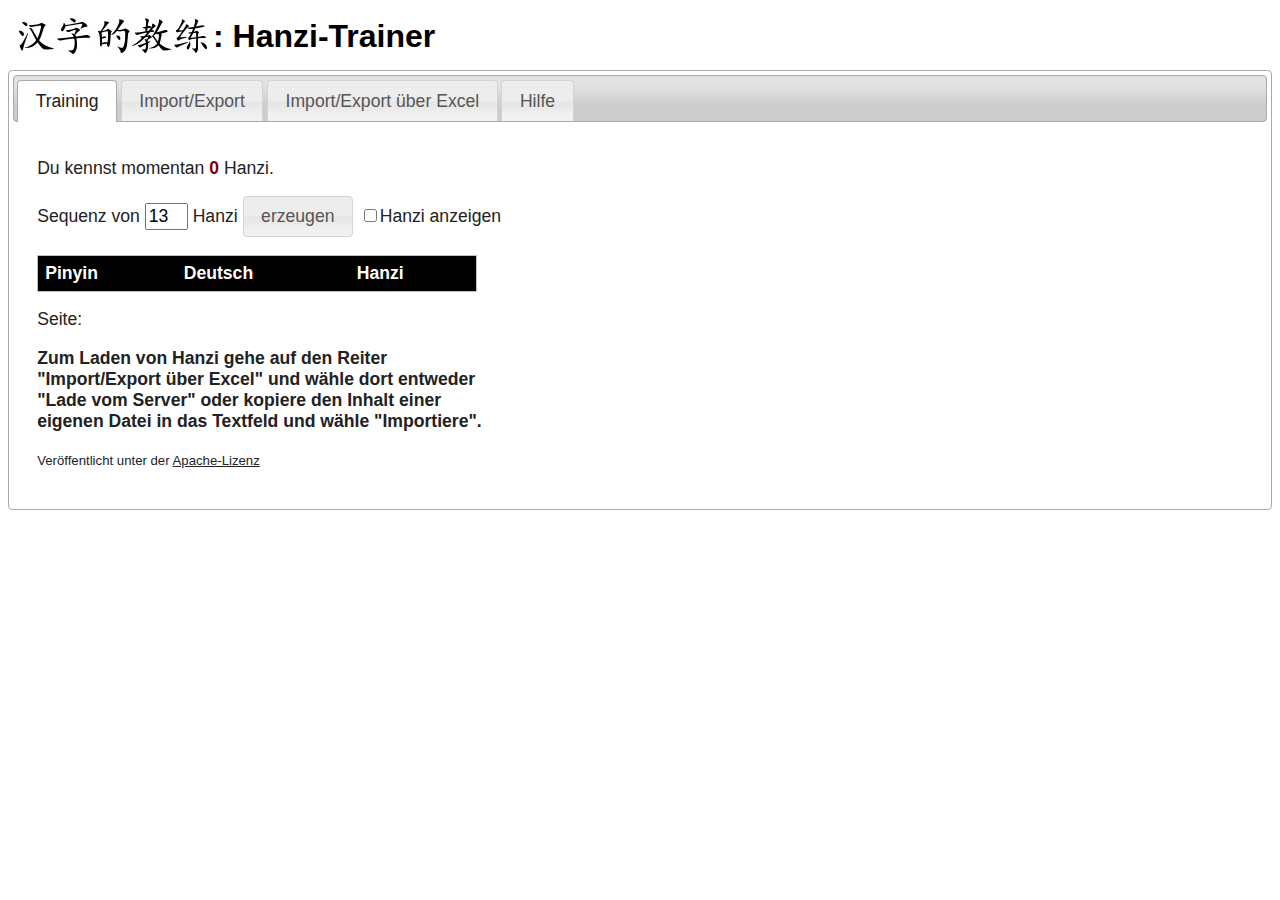
<file: index.html>
﻿<!DOCTYPE html>
<html>
	<head>
		<meta charset="utf-8" />
		<meta http-equiv="Content-Type" content="text/html; charset=utf-8" />
		<meta http-equiv="cache-control" content="no-cache" />
		<meta http-equiv="pragma" content="no-cache" />
		<meta http-equiv="expires" content="0" />

		<title>Hanzi-Trainer</title>
		<link type="text/css" href="js/jquery-ui-1.9.2.custom/css/smoothness/jquery-ui-1.9.2.custom.css" rel="stylesheet" />
		<link type="text/css" href="css/hanzi-trainer2.css" rel="stylesheet" />

		<script type="text/javascript" src="js/json2.js/json2.js"></script>
		<script type="text/javascript" src="js/jquery/jquery-1.8.3.js"></script>
		<script type="text/javascript" src="js/jquery-ui-1.9.2.custom/js/jquery-ui-1.9.2.custom.js"></script>
		<script type="text/javascript" src="js/jquery-json/jquery.json-2.3.js"></script>
		<script type="text/javascript" src="js/jstorage/jstorage.js"></script>
		<script type="text/javascript" src="js/KnockoutJs/knockout-2.2.0.debug.js"></script>
		<script type="text/javascript" src="js/KnockoutJs/knockout.simpleGrid.1.3.js"></script>

		<script type="text/javascript" src="js/logic.js"></script>
		<script type="text/javascript">
			$(document).ready(function() {
				init();
			});
		</script>
	</head>
<body>
	<div id="headline"><img src="img/hanzidejiaolian.jpg"/>: Hanzi-Trainer</div>
	<div id="tabs">
		<ul>
			<li><a href="#tab-training">Training</a></li>
			<li><a href="#tab-import-export">Import/Export</a></li>
			<li><a href="#tab-import-export-excel">Import/Export über Excel</a></li>
			<li><a href="#tab-help">Hilfe</a></li>
		</ul>
		<div id="tab-training">
			<p>
				<span>Du kennst momentan&nbsp;</span><span id="total-number-of-hanzi" data-bind="text: totalNumberOfHanzi"></span><span>&nbsp;Hanzi.</span><br/>
				<span data-bind="visible: showDateOfNewestHanzi" id="date-of-newest-hanzi-info">Das neueste Hanzi ist vom <span id="date-of-newest-hanzi" data-bind="text: dateOfNewestHanziFormatted"></span><span>.</span></span>
			</p>
			<p>
				<label for="number-of-hanzi-to-generate">Sequenz von </label><input type="text" id="number-of-hanzi-to-generate" data-bind="value: numberOfHanziToGenerate"/>
				<label for="create">Hanzi</label>&nbsp;<button id="create" data-bind='click: generateNewSelection'>erzeugen</button>
				<input type="checkbox" id="show-hanzi" data-bind="checked: showSolution" /><label for="show-hanzi">Hanzi anzeigen</label>
			</p>
			<div data-bind='simpleGrid: gridViewModel'> </div>
			<div id="intro-short" data-bind="text: hint"></div>
			<p>
				<span id="license">Veröffentlicht unter der <a href="LICENSE.txt">Apache-Lizenz</a></span>
			</p>
		</div>
		<div id="tab-import-export">
			<p>Import/Export</p>
			<p>
				<textarea name="ta-import-export" id="ta-import-export" cols="60" rows="15"></textarea>
			</p>
			<p>
				<button id="button-load-from-server">Lade vom Server</button>
				&nbsp;
				<button id="button-import">Importiere</button>
				&nbsp;
				<button id="button-export">Exportiere</button>
				&nbsp;
				<button id="button-clear-import-export">Leere</button>
			</p>
		</div>
		<div id="tab-import-export-excel">
			<p>Import/Export über Excel</p>
			<p>
				<textarea name="ta-import-export-excel" id="ta-import-export-excel" cols="60" rows="15"></textarea>
			</p>
			<p>
				<button id="button-load-from-server-excel">Lade vom Server</button>
				&nbsp;
				<button id="button-import-excel">Importiere</button>
				&nbsp;
				<button id="button-export-excel">Exportiere</button>
				&nbsp;
				<button id="button-clear-import-export-excel">Leere</button>
			</p>
			<h3 class="header-intro-short">Kurzanleitung</h3>
			<ul>
				<li>Falls noch keine Hanzi vorhanden: "Lade vom Server" aufrufen</li>
				<li>"Exportiere" aufrufen</li>
				<li>In das Textfeld klicken, Strg-A, Strg-C (alternativ: Rechtsklick, "Alles markieren", "Kopieren")</li>
				<li>In einer leeren Excel-Datei: Strg-V (alternativ: Rechtsklick in Zelle, "Einfügen")</li>
				<li>Excel-Datei beliebig erweitern, Überschriften, Formatierungen, &hellip; Wichtig: die Daten müssen immer in den drei Spalten bleiben</li>
				<li>Bereich in der Excel-Datei markieren (genau die drei Spalten, beliebig viele Zeilen)</li>
				<li>Strg-C (alternativ: Rechtsklick, "Kopieren")</li>
				<li>Im Hanzi-Trainer auf diesem Reiter in das Textfeld klicken</li>
				<li>Strg-V (alternativ: Rechtsklick in Textfeld, "Einfügen")</li>
				<li>"Importiere" aufrufen</li>
			</ul>
		</div>
		<div id="tab-help">
			<p>Mit dieser Anwendung lassen sich zufällige Folgen von Hanzi erzeugen, die man dann mit Stift und Papier üben kann. Ziel dabei ist es, die vom Programm vorgegebenen Hanzi korrekt zu schreiben. Dazu klickt man einfach auf dem Reiter "Training" auf den Button "erzeugen".</p>
			<p>Die Voreinstellung, wieviele Hanzi erzeugt werden, kann geändert werden. Der voreingestellte Wert ist 13, da eine Zeile auf dem Übungsblatt dreizehn Kästchen umfasst. Die Hanzi sind per Voreinstellung ausgeblendet, können jedoch über den Haken "Hanzi anzeigen" eingeblendet werden.</p>
			<p>Natürlich muss erst einmal ein Vorrat von Hanzi da sein, die einem dann angeboten werden. Hierzu gibt es verschiedene Möglichkeiten:
				<ul>
					<li>Du lädst eine Datei als Voreinstellung vom Server. Dazu benutzt Du auf dem Reiter "Import/Export" den Button "Lade vom Server". Die Anwendung wird dann mit einer Datei befüllt, die meinem Lernfortschritt entspricht. Momentan ist dies eine Teilmenge der bisher vorgekommenen Hanzi aus dem Kurs-Buch.</li>
					<li>
						Du importierst Daten aus Excel. Hierzu müssen die Daten in drei Spalten in Excel erfasst sein:
						<ol>
							<li>Spalte: Pinyin</li>
							<li>Spalte: Die deutsche Übersetzung</li>
							<li>Spalte: Das Hanzi</li>
						</ol>
						Dann kann ein Bereich mit diesen drei Spalten und genau den gewünschten Zeilen in Excel markiert und in die Zwischenablage kopiert werden. In dem Textfeld werden diese eingefügt und dann "Importiere" benutzt.
					</li>
					<li>Du importierst eine Datei auf dem Reiter "Import/Export". Das ist vermutlich für die wenigsten praktikabel.</li>
				</ul>
			</p>
			<p>
				Wichtig: es werden niemals Daten auf den Server hochgeladen. Der eigene Lernfortschritt ist immer nur privat auf dem eigenen Computer gespeichert.
			</p>
		</div>
	</div>
	
	<div id="hanzi-trainer-alert-replacement" title="message">
		<p id="hanzi-trainer-alert-replacement-message">
			Message
		</p>
	</div>
</body>

</html>
</file>
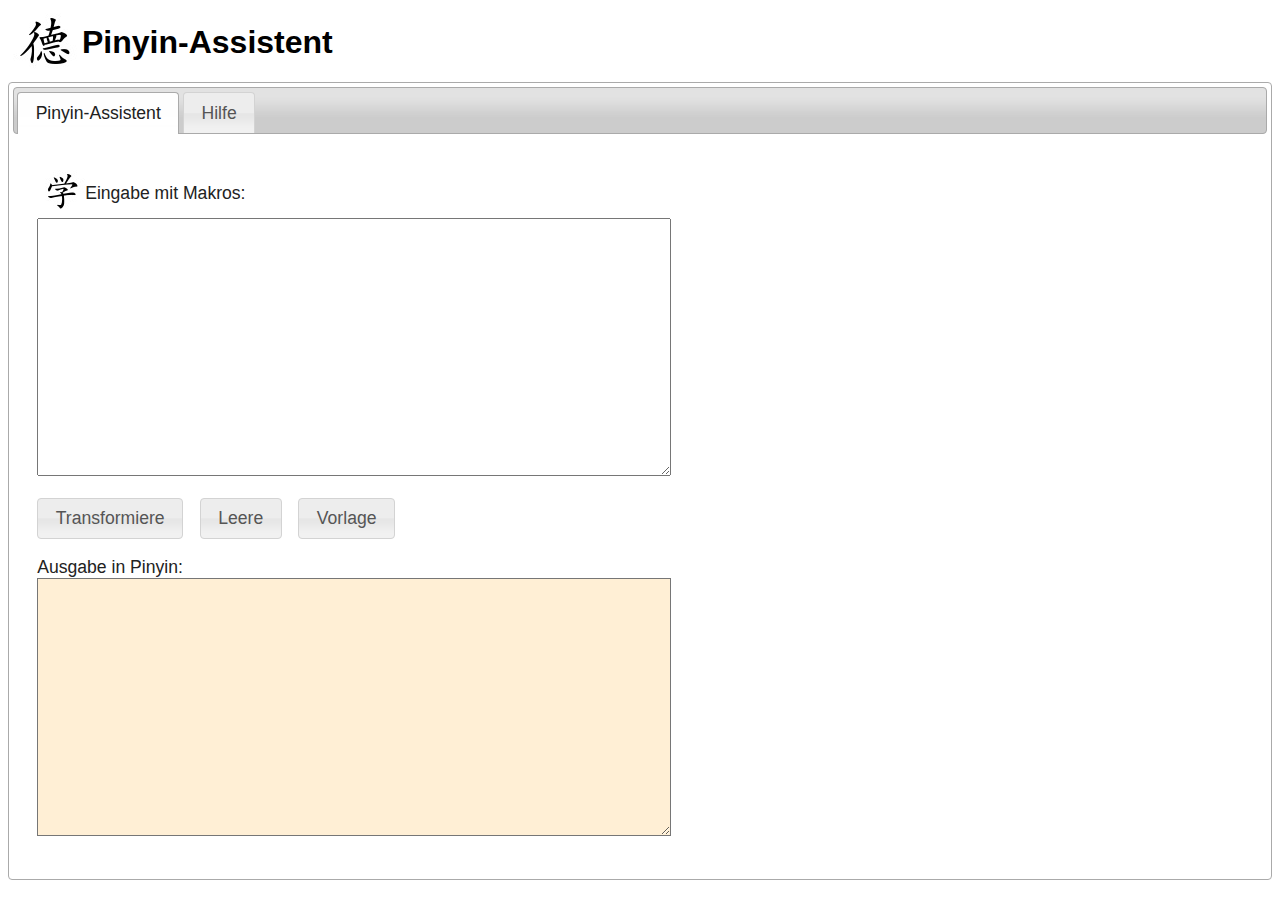
<file: pinyin/index.html>
﻿<!DOCTYPE html>
<html>
	<head>
		<meta charset="utf-8" />
		<meta http-equiv="Content-Type" content="text/html; charset=utf-8" />
		<meta http-equiv="cache-control" content="no-cache" />
		<meta http-equiv="pragma" content="no-cache" />
		<meta http-equiv="expires" content="0" />

		<title>Pinyin-Assistent</title>
		<link type="text/css" href="../js/jquery-ui-1.9.2.custom/css/smoothness/jquery-ui-1.9.2.custom.css" rel="stylesheet" />
		<link type="text/css" href="../css/pinyin-assistant.css" rel="stylesheet" />
		
		<script type="text/javascript" src="../js/jquery/jquery-1.8.3.js"></script>
		<script type="text/javascript" src="../js/jquery-ui-1.9.2.custom/js/jquery-ui-1.9.2.custom.js"></script>

		<script type="text/javascript" src="../js/logic-pinyin.js"></script>
		<script type="text/javascript">
			$(document).ready(function() {
				init();
			});
		</script>
	</head>
<body>
	<div id="headline"><img src="../img/de.jpg"/>Pinyin-Assistent</div>
	<div id="tabs">
		<ul>
			<li><a href="#tab-pinyin">Pinyin-Assistent</a></li>
			<li><a href="#tab-hilfe">Hilfe</a></li>
		</ul>
		<div id="tab-pinyin">
			<p>
				<img id="img-help" src="../img/xue.jpg" class="macro-input-info"/><label for="ta-macro" id="lbl-macro" class="macro-input-info">Eingabe mit Makros:</label><br />
				<textarea name="ta-macro" id="ta-macro" cols="60" rows="12"></textarea>
			</p>
			<button id="button-transform">Transformiere</button>
			&nbsp;
			<button id="button-empty">Leere</button>
			&nbsp;
			<button id="button-template">Vorlage</button>
			<!-- <img id="help-img" src="../img/xue.jpg" /> -->
			<p>
				<label for="ta-pinyin" id="lbl-pinyin">Ausgabe in Pinyin:</label><br />
				<textarea name="ta-pinyin" id="ta-pinyin" cols="60" rows="12"></textarea>
			</p>
		</div>
		<div id="tab-hilfe">
			<p><span class="marked-text">Mirari soleo, cum video aliquos tempus  petentes et eos qui rogantur facillimos; illud uterque spectat propter quod tempus petitum est, ipsum quidem neuter: quasi nihil petitur, quasi nihil datur.</span></p>
			<blockquote>&mdash;Seneca, <span class="marked-text">De brevitate vitae</span>. Um 49 n. Chr.</blockquote>
			<p>Dieses Programm ist so einfach, dass ich den Platz oben lieber für ein Seneca-Zitat als für eine Erklärung genutzt habe. Man gibt in das obere Textfeld Text ein, der nach einem Klick auf "Transformiere" in das untere Textfeld übertragen wird, wobei sogenannte <span class="marked-text">Makros</span> in Pinyin-Zeichen übersetzt werden. Ein Makro besteht aus einem Vokal (a, e, i, o, u und ü, bzw. A, E, I, O, U und Ü) und einer Zahl zwischen 1 und 4, wobei diese Zahl den Ton angibt, in den der Vokal zu setzen ist. Das heißt, dass aus <span class="machine-text">a1</span> das Zeichen <span class="machine-text">ā</span> wird, aus <span class="machine-text">e3</span> wird <span class="machine-text">ě</span>, aus <span class="machine-text">ü4</span> wird <span class="machine-text">ǜ</span> usw. Ebenso für Großbuchstaben: <span class="machine-text">A1</span> wird zu <span class="machine-text">Ā</span>, usw. <span class="machine-text">Ni3 ha3o</span> wird zu <span class="machine-text">Nǐ hǎo</span>.</p>
			<p>Der transformierte Text aus dem unteren Textfeld lässt sich dann ganz einfach kopieren: In das untere Textfeld klicken, der Text wird automatisch markiert, dann <span class="machine-text">Strg-C</span>. Alternativ: Rechtsklick und <span class="machine-text">Kopieren</span> wählen und in eine andere Anwendung einfügen.</p>
			<p>Wie gibt man nun den Text <span class="machine-text">A1</span> ein, ohne dass <span class="machine-text">Ā</span> daraus wird? Ganz einfach: indem man <span class="machine-text">{}</span> dazwischen einfügt. Also wird <span class="machine-text">A{}1</span> übersetzt in <span class="machine-text">A1</span>. Das braucht man vielleicht, wenn man über die standardisierten Fremdsprach-Niveaus A1 bis C1 schreiben will o.Ä.</p>
			<p>Und wie gibt man nun den Text <span class="machine-text">A{}1</span> ein? Wer das wirklich will &mdash; warum auch immer &mdash; muss die Klammern verdoppeln: <span class="machine-text">A{{}}1</span> wird zu <span class="machine-text">A{}1</span>, und auch das lässt sich beliebig fortsetzen.
		</div>
	</div>
	
	<div id="pinyin-assistant-alert-replacement" title="message">
		<p id="pinyin-assistant-alert-replacement-message">
			Message
		</p>
	</div>
</body>

</html>
</file>
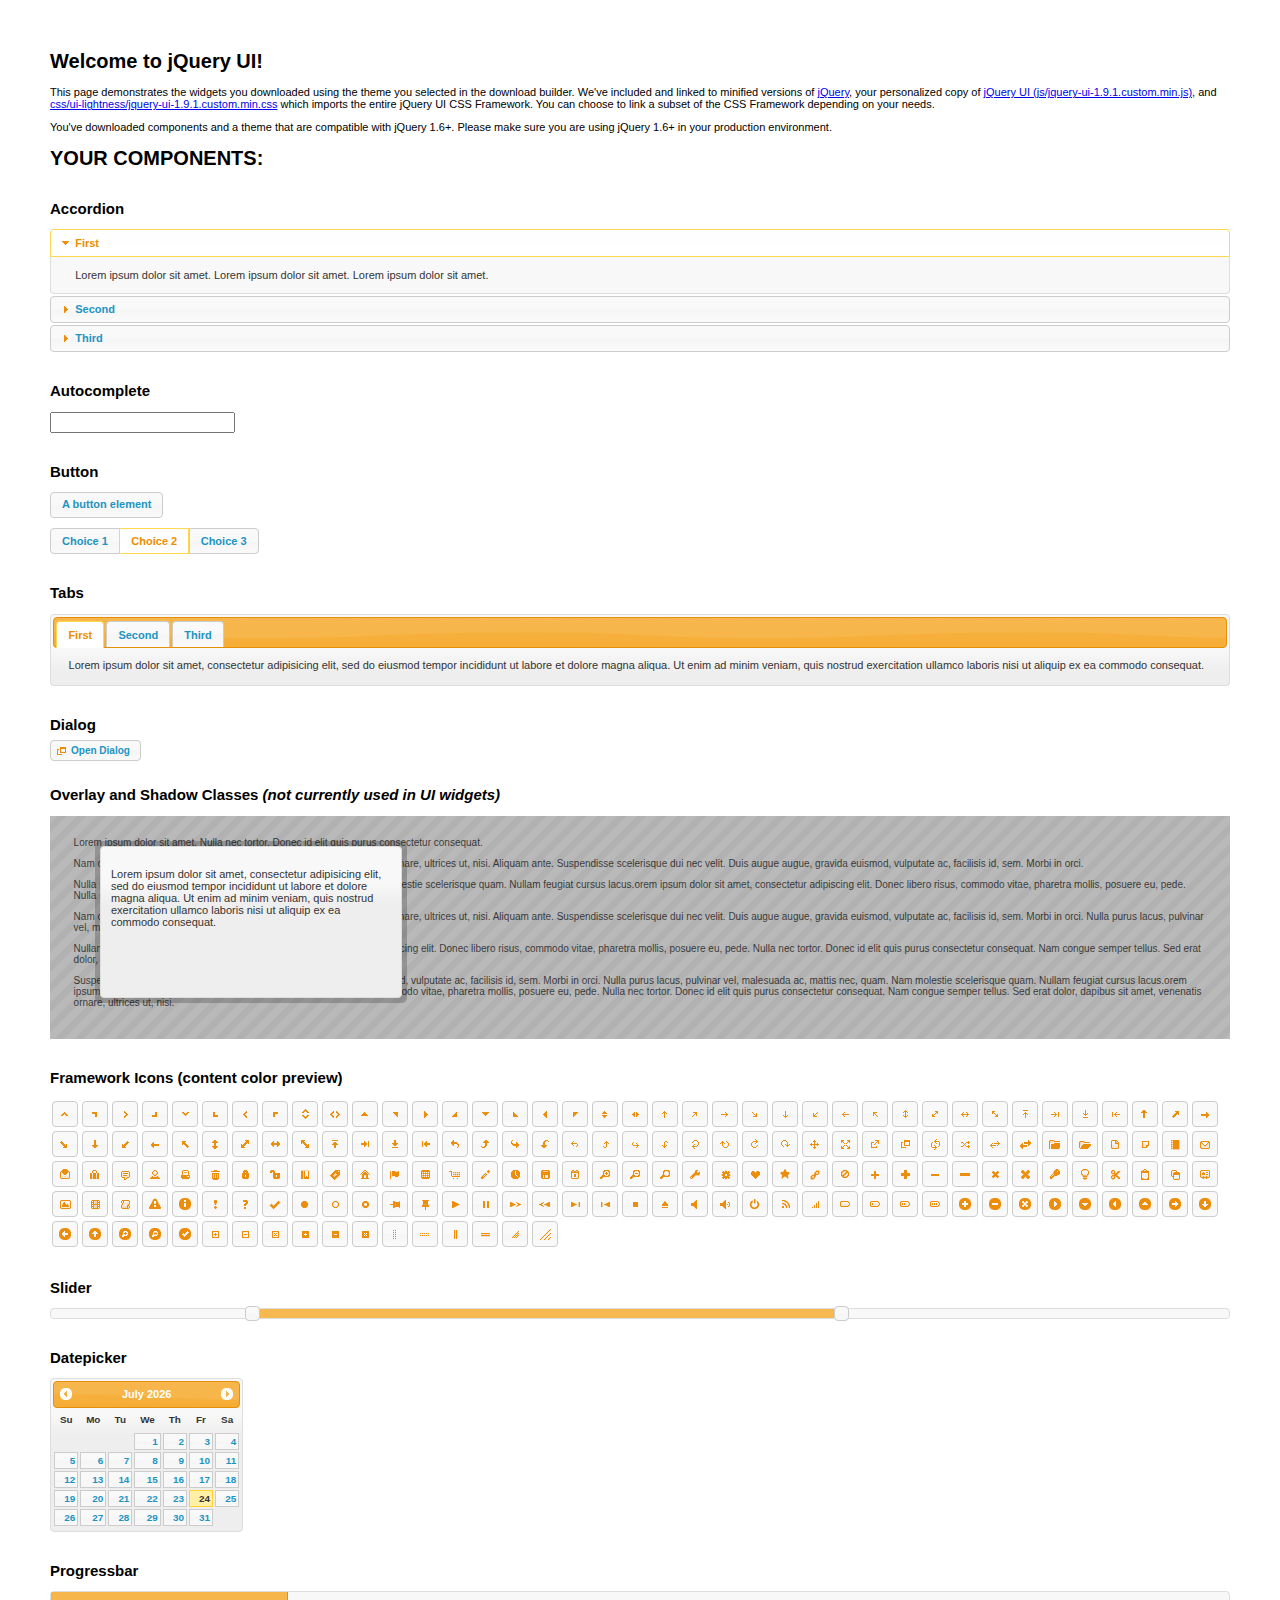
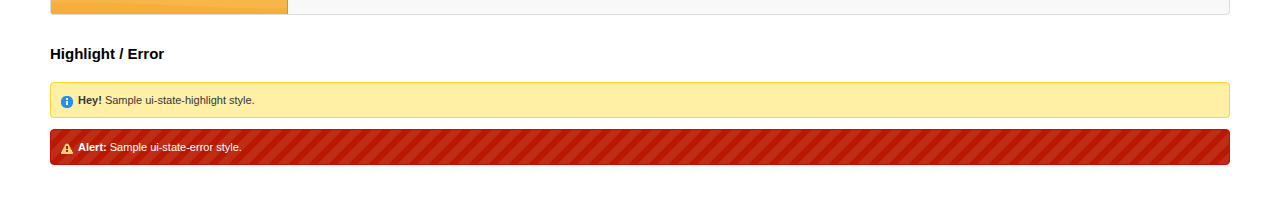
<file: js/jquery-ui-1.9.1.custom/index.html>
<!doctype html>
<html lang="us">
<head>
	<meta charset="utf-8">
	<title>jQuery UI Example Page</title>
	<link href="css/ui-lightness/jquery-ui-1.9.1.custom.css" rel="stylesheet">
	<script src="js/jquery-1.8.2.js"></script>
	<script src="js/jquery-ui-1.9.1.custom.js"></script>
	<script>
	$(function() {
		
		$( "#accordion" ).accordion();
		

		
		var availableTags = [
			"ActionScript",
			"AppleScript",
			"Asp",
			"BASIC",
			"C",
			"C++",
			"Clojure",
			"COBOL",
			"ColdFusion",
			"Erlang",
			"Fortran",
			"Groovy",
			"Haskell",
			"Java",
			"JavaScript",
			"Lisp",
			"Perl",
			"PHP",
			"Python",
			"Ruby",
			"Scala",
			"Scheme"
		];
		$( "#autocomplete" ).autocomplete({
			source: availableTags
		});
		

		
		$( "#button" ).button();
		$( "#radioset" ).buttonset();
		

		
		$( "#tabs" ).tabs();
		

		
		$( "#dialog" ).dialog({
			autoOpen: false,
			width: 400,
			buttons: [
				{
					text: "Ok",
					click: function() {
						$( this ).dialog( "close" );
					}
				},
				{
					text: "Cancel",
					click: function() {
						$( this ).dialog( "close" );
					}
				}
			]
		});

		// Link to open the dialog
		$( "#dialog-link" ).click(function( event ) {
			$( "#dialog" ).dialog( "open" );
			event.preventDefault();
		});
		

		
		$( "#datepicker" ).datepicker({
			inline: true
		});
		

		
		$( "#slider" ).slider({
			range: true,
			values: [ 17, 67 ]
		});
		

		
		$( "#progressbar" ).progressbar({
			value: 20
		});
		

		// Hover states on the static widgets
		$( "#dialog-link, #icons li" ).hover(
			function() {
				$( this ).addClass( "ui-state-hover" );
			},
			function() {
				$( this ).removeClass( "ui-state-hover" );
			}
		);
	});
	</script>
	<style>
	body{
		font: 62.5% "Trebuchet MS", sans-serif;
		margin: 50px;
	}
	.demoHeaders {
		margin-top: 2em;
	}
	#dialog-link {
		padding: .4em 1em .4em 20px;
		text-decoration: none;
		position: relative;
	}
	#dialog-link span.ui-icon {
		margin: 0 5px 0 0;
		position: absolute;
		left: .2em;
		top: 50%;
		margin-top: -8px;
	}
	#icons {
		margin: 0;
		padding: 0;
	}
	#icons li {
		margin: 2px;
		position: relative;
		padding: 4px 0;
		cursor: pointer;
		float: left;
		list-style: none;
	}
	#icons span.ui-icon {
		float: left;
		margin: 0 4px;
	}
	</style>
</head>
<body>

<h1>Welcome to jQuery UI!</h1>

<div class="ui-widget">
	<p>This page demonstrates the widgets you downloaded using the theme you selected in the download builder. We've included and linked to minified versions of <a href="js/jquery-1.8.2.js">jQuery</a>, your personalized copy of <a href="js/jquery-ui-1.9.1.custom.min.js">jQuery UI (js/jquery-ui-1.9.1.custom.min.js)</a>, and <a href="css/ui-lightness/jquery-ui-1.9.1.custom.min.css">css/ui-lightness/jquery-ui-1.9.1.custom.min.css</a> which imports the entire jQuery UI CSS Framework. You can choose to link a subset of the CSS Framework depending on your needs. </p>
	<p>You've downloaded components and a theme that are compatible with jQuery 1.6+. Please make sure you are using jQuery 1.6+ in your production environment.</p>
</div>

<h1>YOUR COMPONENTS:</h1>


<!-- Accordion -->
<h2 class="demoHeaders">Accordion</h2>
<div id="accordion">
	<h3>First</h3>
	<div>Lorem ipsum dolor sit amet. Lorem ipsum dolor sit amet. Lorem ipsum dolor sit amet.</div>
	<h3>Second</h3>
	<div>Phasellus mattis tincidunt nibh.</div>
	<h3>Third</h3>
	<div>Nam dui erat, auctor a, dignissim quis.</div>
</div>



<!-- Autocomplete -->
<h2 class="demoHeaders">Autocomplete</h2>
<div>
	<input id="autocomplete" title="type &quot;a&quot;">
</div>



<!-- Button -->
<h2 class="demoHeaders">Button</h2>
<button id="button">A button element</button>
<form style="margin-top: 1em;">
	<div id="radioset">
		<input type="radio" id="radio1" name="radio"><label for="radio1">Choice 1</label>
		<input type="radio" id="radio2" name="radio" checked="checked"><label for="radio2">Choice 2</label>
		<input type="radio" id="radio3" name="radio"><label for="radio3">Choice 3</label>
	</div>
</form>



<!-- Tabs -->
<h2 class="demoHeaders">Tabs</h2>
<div id="tabs">
	<ul>
		<li><a href="#tabs-1">First</a></li>
		<li><a href="#tabs-2">Second</a></li>
		<li><a href="#tabs-3">Third</a></li>
	</ul>
	<div id="tabs-1">Lorem ipsum dolor sit amet, consectetur adipisicing elit, sed do eiusmod tempor incididunt ut labore et dolore magna aliqua. Ut enim ad minim veniam, quis nostrud exercitation ullamco laboris nisi ut aliquip ex ea commodo consequat.</div>
	<div id="tabs-2">Phasellus mattis tincidunt nibh. Cras orci urna, blandit id, pretium vel, aliquet ornare, felis. Maecenas scelerisque sem non nisl. Fusce sed lorem in enim dictum bibendum.</div>
	<div id="tabs-3">Nam dui erat, auctor a, dignissim quis, sollicitudin eu, felis. Pellentesque nisi urna, interdum eget, sagittis et, consequat vestibulum, lacus. Mauris porttitor ullamcorper augue.</div>
</div>



<!-- Dialog NOTE: Dialog is not generated by UI in this demo so it can be visually styled in themeroller-->
<h2 class="demoHeaders">Dialog</h2>
<p><a href="#" id="dialog-link" class="ui-state-default ui-corner-all"><span class="ui-icon ui-icon-newwin"></span>Open Dialog</a></p>

<h2 class="demoHeaders">Overlay and Shadow Classes <em>(not currently used in UI widgets)</em></h2>
<div style="position: relative; width: 96%; height: 200px; padding:1% 2%; overflow:hidden;" class="fakewindowcontain">
	<p>Lorem ipsum dolor sit amet,  Nulla nec tortor. Donec id elit quis purus consectetur consequat. </p><p>Nam congue semper tellus. Sed erat dolor, dapibus sit amet, venenatis ornare, ultrices ut, nisi. Aliquam ante. Suspendisse scelerisque dui nec velit. Duis augue augue, gravida euismod, vulputate ac, facilisis id, sem. Morbi in orci. </p><p>Nulla purus lacus, pulvinar vel, malesuada ac, mattis nec, quam. Nam molestie scelerisque quam. Nullam feugiat cursus lacus.orem ipsum dolor sit amet, consectetur adipiscing elit. Donec libero risus, commodo vitae, pharetra mollis, posuere eu, pede. Nulla nec tortor. Donec id elit quis purus consectetur consequat. </p><p>Nam congue semper tellus. Sed erat dolor, dapibus sit amet, venenatis ornare, ultrices ut, nisi. Aliquam ante. Suspendisse scelerisque dui nec velit. Duis augue augue, gravida euismod, vulputate ac, facilisis id, sem. Morbi in orci. Nulla purus lacus, pulvinar vel, malesuada ac, mattis nec, quam. Nam molestie scelerisque quam. </p><p>Nullam feugiat cursus lacus.orem ipsum dolor sit amet, consectetur adipiscing elit. Donec libero risus, commodo vitae, pharetra mollis, posuere eu, pede. Nulla nec tortor. Donec id elit quis purus consectetur consequat. Nam congue semper tellus. Sed erat dolor, dapibus sit amet, venenatis ornare, ultrices ut, nisi. Aliquam ante. </p><p>Suspendisse scelerisque dui nec velit. Duis augue augue, gravida euismod, vulputate ac, facilisis id, sem. Morbi in orci. Nulla purus lacus, pulvinar vel, malesuada ac, mattis nec, quam. Nam molestie scelerisque quam. Nullam feugiat cursus lacus.orem ipsum dolor sit amet, consectetur adipiscing elit. Donec libero risus, commodo vitae, pharetra mollis, posuere eu, pede. Nulla nec tortor. Donec id elit quis purus consectetur consequat. Nam congue semper tellus. Sed erat dolor, dapibus sit amet, venenatis ornare, ultrices ut, nisi. </p>

	<!-- ui-dialog -->
	<div class="ui-overlay"><div class="ui-widget-overlay"></div><div class="ui-widget-shadow ui-corner-all" style="width: 302px; height: 152px; position: absolute; left: 50px; top: 30px;"></div></div>
	<div style="position: absolute; width: 280px; height: 130px;left: 50px; top: 30px; padding: 10px;" class="ui-widget ui-widget-content ui-corner-all">
		<div class="ui-dialog-content ui-widget-content" style="background: none; border: 0;">
			<p>Lorem ipsum dolor sit amet, consectetur adipisicing elit, sed do eiusmod tempor incididunt ut labore et dolore magna aliqua. Ut enim ad minim veniam, quis nostrud exercitation ullamco laboris nisi ut aliquip ex ea commodo consequat.</p>
		</div>
	</div>

</div>

<!-- ui-dialog -->
<div id="dialog" title="Dialog Title">
	<p>Lorem ipsum dolor sit amet, consectetur adipisicing elit, sed do eiusmod tempor incididunt ut labore et dolore magna aliqua. Ut enim ad minim veniam, quis nostrud exercitation ullamco laboris nisi ut aliquip ex ea commodo consequat.</p>
</div>



<h2 class="demoHeaders">Framework Icons (content color preview)</h2>
<ul id="icons" class="ui-widget ui-helper-clearfix">
	<li class="ui-state-default ui-corner-all" title=".ui-icon-carat-1-n"><span class="ui-icon ui-icon-carat-1-n"></span></li>
	<li class="ui-state-default ui-corner-all" title=".ui-icon-carat-1-ne"><span class="ui-icon ui-icon-carat-1-ne"></span></li>
	<li class="ui-state-default ui-corner-all" title=".ui-icon-carat-1-e"><span class="ui-icon ui-icon-carat-1-e"></span></li>
	<li class="ui-state-default ui-corner-all" title=".ui-icon-carat-1-se"><span class="ui-icon ui-icon-carat-1-se"></span></li>
	<li class="ui-state-default ui-corner-all" title=".ui-icon-carat-1-s"><span class="ui-icon ui-icon-carat-1-s"></span></li>
	<li class="ui-state-default ui-corner-all" title=".ui-icon-carat-1-sw"><span class="ui-icon ui-icon-carat-1-sw"></span></li>
	<li class="ui-state-default ui-corner-all" title=".ui-icon-carat-1-w"><span class="ui-icon ui-icon-carat-1-w"></span></li>
	<li class="ui-state-default ui-corner-all" title=".ui-icon-carat-1-nw"><span class="ui-icon ui-icon-carat-1-nw"></span></li>
	<li class="ui-state-default ui-corner-all" title=".ui-icon-carat-2-n-s"><span class="ui-icon ui-icon-carat-2-n-s"></span></li>
	<li class="ui-state-default ui-corner-all" title=".ui-icon-carat-2-e-w"><span class="ui-icon ui-icon-carat-2-e-w"></span></li>
	<li class="ui-state-default ui-corner-all" title=".ui-icon-triangle-1-n"><span class="ui-icon ui-icon-triangle-1-n"></span></li>
	<li class="ui-state-default ui-corner-all" title=".ui-icon-triangle-1-ne"><span class="ui-icon ui-icon-triangle-1-ne"></span></li>
	<li class="ui-state-default ui-corner-all" title=".ui-icon-triangle-1-e"><span class="ui-icon ui-icon-triangle-1-e"></span></li>
	<li class="ui-state-default ui-corner-all" title=".ui-icon-triangle-1-se"><span class="ui-icon ui-icon-triangle-1-se"></span></li>
	<li class="ui-state-default ui-corner-all" title=".ui-icon-triangle-1-s"><span class="ui-icon ui-icon-triangle-1-s"></span></li>
	<li class="ui-state-default ui-corner-all" title=".ui-icon-triangle-1-sw"><span class="ui-icon ui-icon-triangle-1-sw"></span></li>
	<li class="ui-state-default ui-corner-all" title=".ui-icon-triangle-1-w"><span class="ui-icon ui-icon-triangle-1-w"></span></li>
	<li class="ui-state-default ui-corner-all" title=".ui-icon-triangle-1-nw"><span class="ui-icon ui-icon-triangle-1-nw"></span></li>
	<li class="ui-state-default ui-corner-all" title=".ui-icon-triangle-2-n-s"><span class="ui-icon ui-icon-triangle-2-n-s"></span></li>
	<li class="ui-state-default ui-corner-all" title=".ui-icon-triangle-2-e-w"><span class="ui-icon ui-icon-triangle-2-e-w"></span></li>
	<li class="ui-state-default ui-corner-all" title=".ui-icon-arrow-1-n"><span class="ui-icon ui-icon-arrow-1-n"></span></li>
	<li class="ui-state-default ui-corner-all" title=".ui-icon-arrow-1-ne"><span class="ui-icon ui-icon-arrow-1-ne"></span></li>
	<li class="ui-state-default ui-corner-all" title=".ui-icon-arrow-1-e"><span class="ui-icon ui-icon-arrow-1-e"></span></li>
	<li class="ui-state-default ui-corner-all" title=".ui-icon-arrow-1-se"><span class="ui-icon ui-icon-arrow-1-se"></span></li>
	<li class="ui-state-default ui-corner-all" title=".ui-icon-arrow-1-s"><span class="ui-icon ui-icon-arrow-1-s"></span></li>
	<li class="ui-state-default ui-corner-all" title=".ui-icon-arrow-1-sw"><span class="ui-icon ui-icon-arrow-1-sw"></span></li>
	<li class="ui-state-default ui-corner-all" title=".ui-icon-arrow-1-w"><span class="ui-icon ui-icon-arrow-1-w"></span></li>
	<li class="ui-state-default ui-corner-all" title=".ui-icon-arrow-1-nw"><span class="ui-icon ui-icon-arrow-1-nw"></span></li>
	<li class="ui-state-default ui-corner-all" title=".ui-icon-arrow-2-n-s"><span class="ui-icon ui-icon-arrow-2-n-s"></span></li>
	<li class="ui-state-default ui-corner-all" title=".ui-icon-arrow-2-ne-sw"><span class="ui-icon ui-icon-arrow-2-ne-sw"></span></li>
	<li class="ui-state-default ui-corner-all" title=".ui-icon-arrow-2-e-w"><span class="ui-icon ui-icon-arrow-2-e-w"></span></li>
	<li class="ui-state-default ui-corner-all" title=".ui-icon-arrow-2-se-nw"><span class="ui-icon ui-icon-arrow-2-se-nw"></span></li>
	<li class="ui-state-default ui-corner-all" title=".ui-icon-arrowstop-1-n"><span class="ui-icon ui-icon-arrowstop-1-n"></span></li>
	<li class="ui-state-default ui-corner-all" title=".ui-icon-arrowstop-1-e"><span class="ui-icon ui-icon-arrowstop-1-e"></span></li>
	<li class="ui-state-default ui-corner-all" title=".ui-icon-arrowstop-1-s"><span class="ui-icon ui-icon-arrowstop-1-s"></span></li>
	<li class="ui-state-default ui-corner-all" title=".ui-icon-arrowstop-1-w"><span class="ui-icon ui-icon-arrowstop-1-w"></span></li>
	<li class="ui-state-default ui-corner-all" title=".ui-icon-arrowthick-1-n"><span class="ui-icon ui-icon-arrowthick-1-n"></span></li>
	<li class="ui-state-default ui-corner-all" title=".ui-icon-arrowthick-1-ne"><span class="ui-icon ui-icon-arrowthick-1-ne"></span></li>
	<li class="ui-state-default ui-corner-all" title=".ui-icon-arrowthick-1-e"><span class="ui-icon ui-icon-arrowthick-1-e"></span></li>
	<li class="ui-state-default ui-corner-all" title=".ui-icon-arrowthick-1-se"><span class="ui-icon ui-icon-arrowthick-1-se"></span></li>
	<li class="ui-state-default ui-corner-all" title=".ui-icon-arrowthick-1-s"><span class="ui-icon ui-icon-arrowthick-1-s"></span></li>
	<li class="ui-state-default ui-corner-all" title=".ui-icon-arrowthick-1-sw"><span class="ui-icon ui-icon-arrowthick-1-sw"></span></li>
	<li class="ui-state-default ui-corner-all" title=".ui-icon-arrowthick-1-w"><span class="ui-icon ui-icon-arrowthick-1-w"></span></li>
	<li class="ui-state-default ui-corner-all" title=".ui-icon-arrowthick-1-nw"><span class="ui-icon ui-icon-arrowthick-1-nw"></span></li>
	<li class="ui-state-default ui-corner-all" title=".ui-icon-arrowthick-2-n-s"><span class="ui-icon ui-icon-arrowthick-2-n-s"></span></li>
	<li class="ui-state-default ui-corner-all" title=".ui-icon-arrowthick-2-ne-sw"><span class="ui-icon ui-icon-arrowthick-2-ne-sw"></span></li>
	<li class="ui-state-default ui-corner-all" title=".ui-icon-arrowthick-2-e-w"><span class="ui-icon ui-icon-arrowthick-2-e-w"></span></li>
	<li class="ui-state-default ui-corner-all" title=".ui-icon-arrowthick-2-se-nw"><span class="ui-icon ui-icon-arrowthick-2-se-nw"></span></li>
	<li class="ui-state-default ui-corner-all" title=".ui-icon-arrowthickstop-1-n"><span class="ui-icon ui-icon-arrowthickstop-1-n"></span></li>
	<li class="ui-state-default ui-corner-all" title=".ui-icon-arrowthickstop-1-e"><span class="ui-icon ui-icon-arrowthickstop-1-e"></span></li>
	<li class="ui-state-default ui-corner-all" title=".ui-icon-arrowthickstop-1-s"><span class="ui-icon ui-icon-arrowthickstop-1-s"></span></li>
	<li class="ui-state-default ui-corner-all" title=".ui-icon-arrowthickstop-1-w"><span class="ui-icon ui-icon-arrowthickstop-1-w"></span></li>
	<li class="ui-state-default ui-corner-all" title=".ui-icon-arrowreturnthick-1-w"><span class="ui-icon ui-icon-arrowreturnthick-1-w"></span></li>
	<li class="ui-state-default ui-corner-all" title=".ui-icon-arrowreturnthick-1-n"><span class="ui-icon ui-icon-arrowreturnthick-1-n"></span></li>
	<li class="ui-state-default ui-corner-all" title=".ui-icon-arrowreturnthick-1-e"><span class="ui-icon ui-icon-arrowreturnthick-1-e"></span></li>
	<li class="ui-state-default ui-corner-all" title=".ui-icon-arrowreturnthick-1-s"><span class="ui-icon ui-icon-arrowreturnthick-1-s"></span></li>
	<li class="ui-state-default ui-corner-all" title=".ui-icon-arrowreturn-1-w"><span class="ui-icon ui-icon-arrowreturn-1-w"></span></li>
	<li class="ui-state-default ui-corner-all" title=".ui-icon-arrowreturn-1-n"><span class="ui-icon ui-icon-arrowreturn-1-n"></span></li>
	<li class="ui-state-default ui-corner-all" title=".ui-icon-arrowreturn-1-e"><span class="ui-icon ui-icon-arrowreturn-1-e"></span></li>
	<li class="ui-state-default ui-corner-all" title=".ui-icon-arrowreturn-1-s"><span class="ui-icon ui-icon-arrowreturn-1-s"></span></li>
	<li class="ui-state-default ui-corner-all" title=".ui-icon-arrowrefresh-1-w"><span class="ui-icon ui-icon-arrowrefresh-1-w"></span></li>
	<li class="ui-state-default ui-corner-all" title=".ui-icon-arrowrefresh-1-n"><span class="ui-icon ui-icon-arrowrefresh-1-n"></span></li>
	<li class="ui-state-default ui-corner-all" title=".ui-icon-arrowrefresh-1-e"><span class="ui-icon ui-icon-arrowrefresh-1-e"></span></li>
	<li class="ui-state-default ui-corner-all" title=".ui-icon-arrowrefresh-1-s"><span class="ui-icon ui-icon-arrowrefresh-1-s"></span></li>
	<li class="ui-state-default ui-corner-all" title=".ui-icon-arrow-4"><span class="ui-icon ui-icon-arrow-4"></span></li>
	<li class="ui-state-default ui-corner-all" title=".ui-icon-arrow-4-diag"><span class="ui-icon ui-icon-arrow-4-diag"></span></li>
	<li class="ui-state-default ui-corner-all" title=".ui-icon-extlink"><span class="ui-icon ui-icon-extlink"></span></li>
	<li class="ui-state-default ui-corner-all" title=".ui-icon-newwin"><span class="ui-icon ui-icon-newwin"></span></li>
	<li class="ui-state-default ui-corner-all" title=".ui-icon-refresh"><span class="ui-icon ui-icon-refresh"></span></li>
	<li class="ui-state-default ui-corner-all" title=".ui-icon-shuffle"><span class="ui-icon ui-icon-shuffle"></span></li>
	<li class="ui-state-default ui-corner-all" title=".ui-icon-transfer-e-w"><span class="ui-icon ui-icon-transfer-e-w"></span></li>
	<li class="ui-state-default ui-corner-all" title=".ui-icon-transferthick-e-w"><span class="ui-icon ui-icon-transferthick-e-w"></span></li>
	<li class="ui-state-default ui-corner-all" title=".ui-icon-folder-collapsed"><span class="ui-icon ui-icon-folder-collapsed"></span></li>
	<li class="ui-state-default ui-corner-all" title=".ui-icon-folder-open"><span class="ui-icon ui-icon-folder-open"></span></li>
	<li class="ui-state-default ui-corner-all" title=".ui-icon-document"><span class="ui-icon ui-icon-document"></span></li>
	<li class="ui-state-default ui-corner-all" title=".ui-icon-document-b"><span class="ui-icon ui-icon-document-b"></span></li>
	<li class="ui-state-default ui-corner-all" title=".ui-icon-note"><span class="ui-icon ui-icon-note"></span></li>
	<li class="ui-state-default ui-corner-all" title=".ui-icon-mail-closed"><span class="ui-icon ui-icon-mail-closed"></span></li>
	<li class="ui-state-default ui-corner-all" title=".ui-icon-mail-open"><span class="ui-icon ui-icon-mail-open"></span></li>
	<li class="ui-state-default ui-corner-all" title=".ui-icon-suitcase"><span class="ui-icon ui-icon-suitcase"></span></li>
	<li class="ui-state-default ui-corner-all" title=".ui-icon-comment"><span class="ui-icon ui-icon-comment"></span></li>
	<li class="ui-state-default ui-corner-all" title=".ui-icon-person"><span class="ui-icon ui-icon-person"></span></li>
	<li class="ui-state-default ui-corner-all" title=".ui-icon-print"><span class="ui-icon ui-icon-print"></span></li>
	<li class="ui-state-default ui-corner-all" title=".ui-icon-trash"><span class="ui-icon ui-icon-trash"></span></li>
	<li class="ui-state-default ui-corner-all" title=".ui-icon-locked"><span class="ui-icon ui-icon-locked"></span></li>
	<li class="ui-state-default ui-corner-all" title=".ui-icon-unlocked"><span class="ui-icon ui-icon-unlocked"></span></li>
	<li class="ui-state-default ui-corner-all" title=".ui-icon-bookmark"><span class="ui-icon ui-icon-bookmark"></span></li>
	<li class="ui-state-default ui-corner-all" title=".ui-icon-tag"><span class="ui-icon ui-icon-tag"></span></li>
	<li class="ui-state-default ui-corner-all" title=".ui-icon-home"><span class="ui-icon ui-icon-home"></span></li>
	<li class="ui-state-default ui-corner-all" title=".ui-icon-flag"><span class="ui-icon ui-icon-flag"></span></li>
	<li class="ui-state-default ui-corner-all" title=".ui-icon-calculator"><span class="ui-icon ui-icon-calculator"></span></li>
	<li class="ui-state-default ui-corner-all" title=".ui-icon-cart"><span class="ui-icon ui-icon-cart"></span></li>
	<li class="ui-state-default ui-corner-all" title=".ui-icon-pencil"><span class="ui-icon ui-icon-pencil"></span></li>
	<li class="ui-state-default ui-corner-all" title=".ui-icon-clock"><span class="ui-icon ui-icon-clock"></span></li>
	<li class="ui-state-default ui-corner-all" title=".ui-icon-disk"><span class="ui-icon ui-icon-disk"></span></li>
	<li class="ui-state-default ui-corner-all" title=".ui-icon-calendar"><span class="ui-icon ui-icon-calendar"></span></li>
	<li class="ui-state-default ui-corner-all" title=".ui-icon-zoomin"><span class="ui-icon ui-icon-zoomin"></span></li>
	<li class="ui-state-default ui-corner-all" title=".ui-icon-zoomout"><span class="ui-icon ui-icon-zoomout"></span></li>
	<li class="ui-state-default ui-corner-all" title=".ui-icon-search"><span class="ui-icon ui-icon-search"></span></li>
	<li class="ui-state-default ui-corner-all" title=".ui-icon-wrench"><span class="ui-icon ui-icon-wrench"></span></li>
	<li class="ui-state-default ui-corner-all" title=".ui-icon-gear"><span class="ui-icon ui-icon-gear"></span></li>
	<li class="ui-state-default ui-corner-all" title=".ui-icon-heart"><span class="ui-icon ui-icon-heart"></span></li>
	<li class="ui-state-default ui-corner-all" title=".ui-icon-star"><span class="ui-icon ui-icon-star"></span></li>
	<li class="ui-state-default ui-corner-all" title=".ui-icon-link"><span class="ui-icon ui-icon-link"></span></li>
	<li class="ui-state-default ui-corner-all" title=".ui-icon-cancel"><span class="ui-icon ui-icon-cancel"></span></li>
	<li class="ui-state-default ui-corner-all" title=".ui-icon-plus"><span class="ui-icon ui-icon-plus"></span></li>
	<li class="ui-state-default ui-corner-all" title=".ui-icon-plusthick"><span class="ui-icon ui-icon-plusthick"></span></li>
	<li class="ui-state-default ui-corner-all" title=".ui-icon-minus"><span class="ui-icon ui-icon-minus"></span></li>
	<li class="ui-state-default ui-corner-all" title=".ui-icon-minusthick"><span class="ui-icon ui-icon-minusthick"></span></li>
	<li class="ui-state-default ui-corner-all" title=".ui-icon-close"><span class="ui-icon ui-icon-close"></span></li>
	<li class="ui-state-default ui-corner-all" title=".ui-icon-closethick"><span class="ui-icon ui-icon-closethick"></span></li>
	<li class="ui-state-default ui-corner-all" title=".ui-icon-key"><span class="ui-icon ui-icon-key"></span></li>
	<li class="ui-state-default ui-corner-all" title=".ui-icon-lightbulb"><span class="ui-icon ui-icon-lightbulb"></span></li>
	<li class="ui-state-default ui-corner-all" title=".ui-icon-scissors"><span class="ui-icon ui-icon-scissors"></span></li>
	<li class="ui-state-default ui-corner-all" title=".ui-icon-clipboard"><span class="ui-icon ui-icon-clipboard"></span></li>
	<li class="ui-state-default ui-corner-all" title=".ui-icon-copy"><span class="ui-icon ui-icon-copy"></span></li>
	<li class="ui-state-default ui-corner-all" title=".ui-icon-contact"><span class="ui-icon ui-icon-contact"></span></li>
	<li class="ui-state-default ui-corner-all" title=".ui-icon-image"><span class="ui-icon ui-icon-image"></span></li>
	<li class="ui-state-default ui-corner-all" title=".ui-icon-video"><span class="ui-icon ui-icon-video"></span></li>
	<li class="ui-state-default ui-corner-all" title=".ui-icon-script"><span class="ui-icon ui-icon-script"></span></li>
	<li class="ui-state-default ui-corner-all" title=".ui-icon-alert"><span class="ui-icon ui-icon-alert"></span></li>
	<li class="ui-state-default ui-corner-all" title=".ui-icon-info"><span class="ui-icon ui-icon-info"></span></li>
	<li class="ui-state-default ui-corner-all" title=".ui-icon-notice"><span class="ui-icon ui-icon-notice"></span></li>
	<li class="ui-state-default ui-corner-all" title=".ui-icon-help"><span class="ui-icon ui-icon-help"></span></li>
	<li class="ui-state-default ui-corner-all" title=".ui-icon-check"><span class="ui-icon ui-icon-check"></span></li>
	<li class="ui-state-default ui-corner-all" title=".ui-icon-bullet"><span class="ui-icon ui-icon-bullet"></span></li>
	<li class="ui-state-default ui-corner-all" title=".ui-icon-radio-off"><span class="ui-icon ui-icon-radio-off"></span></li>
	<li class="ui-state-default ui-corner-all" title=".ui-icon-radio-on"><span class="ui-icon ui-icon-radio-on"></span></li>
	<li class="ui-state-default ui-corner-all" title=".ui-icon-pin-w"><span class="ui-icon ui-icon-pin-w"></span></li>
	<li class="ui-state-default ui-corner-all" title=".ui-icon-pin-s"><span class="ui-icon ui-icon-pin-s"></span></li>
	<li class="ui-state-default ui-corner-all" title=".ui-icon-play"><span class="ui-icon ui-icon-play"></span></li>
	<li class="ui-state-default ui-corner-all" title=".ui-icon-pause"><span class="ui-icon ui-icon-pause"></span></li>
	<li class="ui-state-default ui-corner-all" title=".ui-icon-seek-next"><span class="ui-icon ui-icon-seek-next"></span></li>
	<li class="ui-state-default ui-corner-all" title=".ui-icon-seek-prev"><span class="ui-icon ui-icon-seek-prev"></span></li>
	<li class="ui-state-default ui-corner-all" title=".ui-icon-seek-end"><span class="ui-icon ui-icon-seek-end"></span></li>
	<li class="ui-state-default ui-corner-all" title=".ui-icon-seek-first"><span class="ui-icon ui-icon-seek-first"></span></li>
	<li class="ui-state-default ui-corner-all" title=".ui-icon-stop"><span class="ui-icon ui-icon-stop"></span></li>
	<li class="ui-state-default ui-corner-all" title=".ui-icon-eject"><span class="ui-icon ui-icon-eject"></span></li>
	<li class="ui-state-default ui-corner-all" title=".ui-icon-volume-off"><span class="ui-icon ui-icon-volume-off"></span></li>
	<li class="ui-state-default ui-corner-all" title=".ui-icon-volume-on"><span class="ui-icon ui-icon-volume-on"></span></li>
	<li class="ui-state-default ui-corner-all" title=".ui-icon-power"><span class="ui-icon ui-icon-power"></span></li>
	<li class="ui-state-default ui-corner-all" title=".ui-icon-signal-diag"><span class="ui-icon ui-icon-signal-diag"></span></li>
	<li class="ui-state-default ui-corner-all" title=".ui-icon-signal"><span class="ui-icon ui-icon-signal"></span></li>
	<li class="ui-state-default ui-corner-all" title=".ui-icon-battery-0"><span class="ui-icon ui-icon-battery-0"></span></li>
	<li class="ui-state-default ui-corner-all" title=".ui-icon-battery-1"><span class="ui-icon ui-icon-battery-1"></span></li>
	<li class="ui-state-default ui-corner-all" title=".ui-icon-battery-2"><span class="ui-icon ui-icon-battery-2"></span></li>
	<li class="ui-state-default ui-corner-all" title=".ui-icon-battery-3"><span class="ui-icon ui-icon-battery-3"></span></li>
	<li class="ui-state-default ui-corner-all" title=".ui-icon-circle-plus"><span class="ui-icon ui-icon-circle-plus"></span></li>
	<li class="ui-state-default ui-corner-all" title=".ui-icon-circle-minus"><span class="ui-icon ui-icon-circle-minus"></span></li>
	<li class="ui-state-default ui-corner-all" title=".ui-icon-circle-close"><span class="ui-icon ui-icon-circle-close"></span></li>
	<li class="ui-state-default ui-corner-all" title=".ui-icon-circle-triangle-e"><span class="ui-icon ui-icon-circle-triangle-e"></span></li>
	<li class="ui-state-default ui-corner-all" title=".ui-icon-circle-triangle-s"><span class="ui-icon ui-icon-circle-triangle-s"></span></li>
	<li class="ui-state-default ui-corner-all" title=".ui-icon-circle-triangle-w"><span class="ui-icon ui-icon-circle-triangle-w"></span></li>
	<li class="ui-state-default ui-corner-all" title=".ui-icon-circle-triangle-n"><span class="ui-icon ui-icon-circle-triangle-n"></span></li>
	<li class="ui-state-default ui-corner-all" title=".ui-icon-circle-arrow-e"><span class="ui-icon ui-icon-circle-arrow-e"></span></li>
	<li class="ui-state-default ui-corner-all" title=".ui-icon-circle-arrow-s"><span class="ui-icon ui-icon-circle-arrow-s"></span></li>
	<li class="ui-state-default ui-corner-all" title=".ui-icon-circle-arrow-w"><span class="ui-icon ui-icon-circle-arrow-w"></span></li>
	<li class="ui-state-default ui-corner-all" title=".ui-icon-circle-arrow-n"><span class="ui-icon ui-icon-circle-arrow-n"></span></li>
	<li class="ui-state-default ui-corner-all" title=".ui-icon-circle-zoomin"><span class="ui-icon ui-icon-circle-zoomin"></span></li>
	<li class="ui-state-default ui-corner-all" title=".ui-icon-circle-zoomout"><span class="ui-icon ui-icon-circle-zoomout"></span></li>
	<li class="ui-state-default ui-corner-all" title=".ui-icon-circle-check"><span class="ui-icon ui-icon-circle-check"></span></li>
	<li class="ui-state-default ui-corner-all" title=".ui-icon-circlesmall-plus"><span class="ui-icon ui-icon-circlesmall-plus"></span></li>
	<li class="ui-state-default ui-corner-all" title=".ui-icon-circlesmall-minus"><span class="ui-icon ui-icon-circlesmall-minus"></span></li>
	<li class="ui-state-default ui-corner-all" title=".ui-icon-circlesmall-close"><span class="ui-icon ui-icon-circlesmall-close"></span></li>
	<li class="ui-state-default ui-corner-all" title=".ui-icon-squaresmall-plus"><span class="ui-icon ui-icon-squaresmall-plus"></span></li>
	<li class="ui-state-default ui-corner-all" title=".ui-icon-squaresmall-minus"><span class="ui-icon ui-icon-squaresmall-minus"></span></li>
	<li class="ui-state-default ui-corner-all" title=".ui-icon-squaresmall-close"><span class="ui-icon ui-icon-squaresmall-close"></span></li>
	<li class="ui-state-default ui-corner-all" title=".ui-icon-grip-dotted-vertical"><span class="ui-icon ui-icon-grip-dotted-vertical"></span></li>
	<li class="ui-state-default ui-corner-all" title=".ui-icon-grip-dotted-horizontal"><span class="ui-icon ui-icon-grip-dotted-horizontal"></span></li>
	<li class="ui-state-default ui-corner-all" title=".ui-icon-grip-solid-vertical"><span class="ui-icon ui-icon-grip-solid-vertical"></span></li>
	<li class="ui-state-default ui-corner-all" title=".ui-icon-grip-solid-horizontal"><span class="ui-icon ui-icon-grip-solid-horizontal"></span></li>
	<li class="ui-state-default ui-corner-all" title=".ui-icon-gripsmall-diagonal-se"><span class="ui-icon ui-icon-gripsmall-diagonal-se"></span></li>
	<li class="ui-state-default ui-corner-all" title=".ui-icon-grip-diagonal-se"><span class="ui-icon ui-icon-grip-diagonal-se"></span></li>
</ul>


<!-- Slider -->
<h2 class="demoHeaders">Slider</h2>
<div id="slider"></div>



<!-- Datepicker -->
<h2 class="demoHeaders">Datepicker</h2>
<div id="datepicker"></div>



<!-- Progressbar -->
<h2 class="demoHeaders">Progressbar</h2>
<div id="progressbar"></div>


<!-- Highlight / Error -->
<h2 class="demoHeaders">Highlight / Error</h2>
<div class="ui-widget">
	<div class="ui-state-highlight ui-corner-all" style="margin-top: 20px; padding: 0 .7em;">
		<p><span class="ui-icon ui-icon-info" style="float: left; margin-right: .3em;"></span>
		<strong>Hey!</strong> Sample ui-state-highlight style.</p>
	</div>
</div>
<br>
<div class="ui-widget">
	<div class="ui-state-error ui-corner-all" style="padding: 0 .7em;">
		<p><span class="ui-icon ui-icon-alert" style="float: left; margin-right: .3em;"></span>
		<strong>Alert:</strong> Sample ui-state-error style.</p>
	</div>
</div>

</body>
</html>
</file>
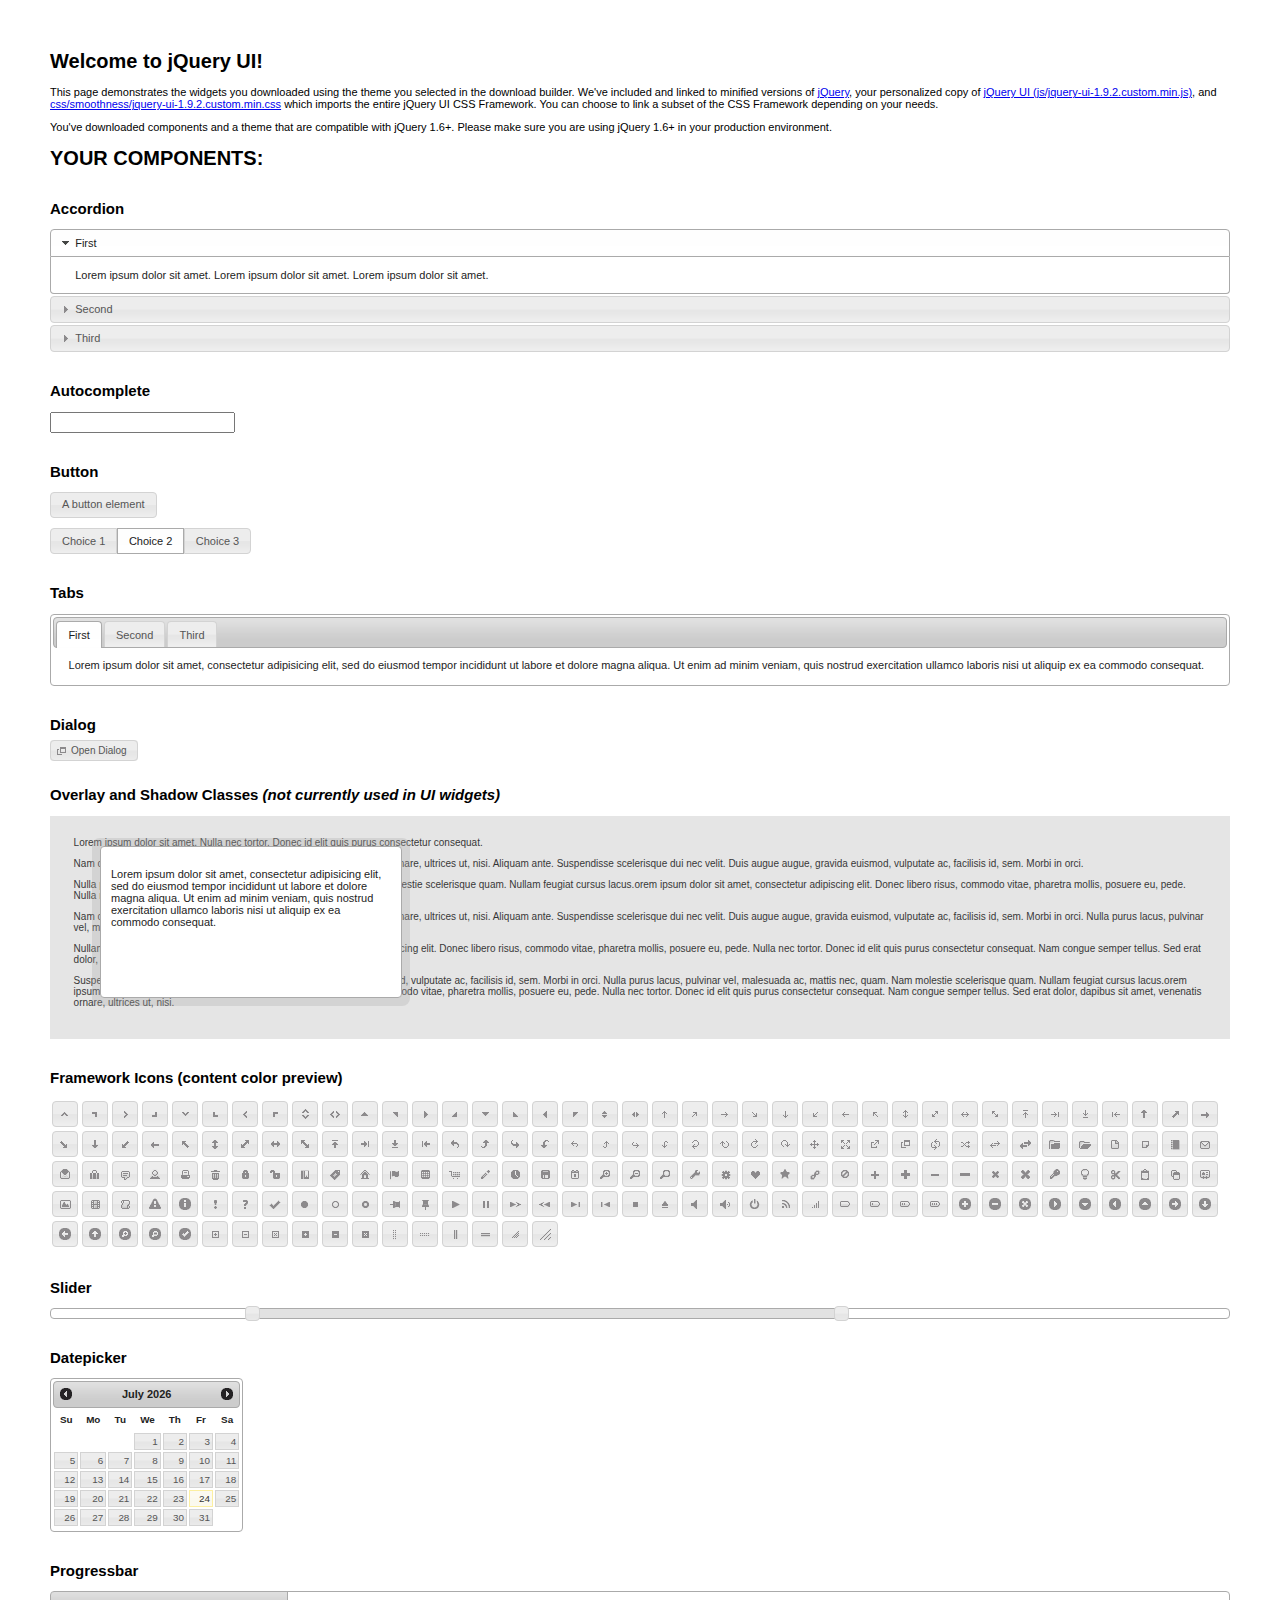
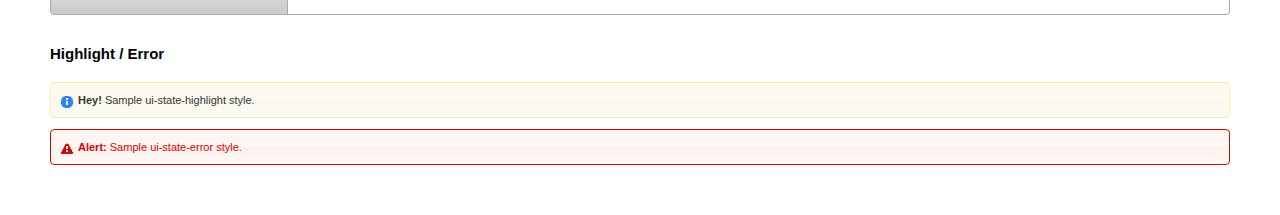
<file: js/jquery-ui-1.9.2.custom/index.html>
<!doctype html>
<html lang="us">
<head>
	<meta charset="utf-8">
	<title>jQuery UI Example Page</title>
	<link href="css/smoothness/jquery-ui-1.9.2.custom.css" rel="stylesheet">
	<script src="js/jquery-1.8.3.js"></script>
	<script src="js/jquery-ui-1.9.2.custom.js"></script>
	<script>
	$(function() {
		
		$( "#accordion" ).accordion();
		

		
		var availableTags = [
			"ActionScript",
			"AppleScript",
			"Asp",
			"BASIC",
			"C",
			"C++",
			"Clojure",
			"COBOL",
			"ColdFusion",
			"Erlang",
			"Fortran",
			"Groovy",
			"Haskell",
			"Java",
			"JavaScript",
			"Lisp",
			"Perl",
			"PHP",
			"Python",
			"Ruby",
			"Scala",
			"Scheme"
		];
		$( "#autocomplete" ).autocomplete({
			source: availableTags
		});
		

		
		$( "#button" ).button();
		$( "#radioset" ).buttonset();
		

		
		$( "#tabs" ).tabs();
		

		
		$( "#dialog" ).dialog({
			autoOpen: false,
			width: 400,
			buttons: [
				{
					text: "Ok",
					click: function() {
						$( this ).dialog( "close" );
					}
				},
				{
					text: "Cancel",
					click: function() {
						$( this ).dialog( "close" );
					}
				}
			]
		});

		// Link to open the dialog
		$( "#dialog-link" ).click(function( event ) {
			$( "#dialog" ).dialog( "open" );
			event.preventDefault();
		});
		

		
		$( "#datepicker" ).datepicker({
			inline: true
		});
		

		
		$( "#slider" ).slider({
			range: true,
			values: [ 17, 67 ]
		});
		

		
		$( "#progressbar" ).progressbar({
			value: 20
		});
		

		// Hover states on the static widgets
		$( "#dialog-link, #icons li" ).hover(
			function() {
				$( this ).addClass( "ui-state-hover" );
			},
			function() {
				$( this ).removeClass( "ui-state-hover" );
			}
		);
	});
	</script>
	<style>
	body{
		font: 62.5% "Trebuchet MS", sans-serif;
		margin: 50px;
	}
	.demoHeaders {
		margin-top: 2em;
	}
	#dialog-link {
		padding: .4em 1em .4em 20px;
		text-decoration: none;
		position: relative;
	}
	#dialog-link span.ui-icon {
		margin: 0 5px 0 0;
		position: absolute;
		left: .2em;
		top: 50%;
		margin-top: -8px;
	}
	#icons {
		margin: 0;
		padding: 0;
	}
	#icons li {
		margin: 2px;
		position: relative;
		padding: 4px 0;
		cursor: pointer;
		float: left;
		list-style: none;
	}
	#icons span.ui-icon {
		float: left;
		margin: 0 4px;
	}
	</style>
</head>
<body>

<h1>Welcome to jQuery UI!</h1>

<div class="ui-widget">
	<p>This page demonstrates the widgets you downloaded using the theme you selected in the download builder. We've included and linked to minified versions of <a href="js/jquery-1.8.3.js">jQuery</a>, your personalized copy of <a href="js/jquery-ui-1.9.2.custom.min.js">jQuery UI (js/jquery-ui-1.9.2.custom.min.js)</a>, and <a href="css/smoothness/jquery-ui-1.9.2.custom.min.css">css/smoothness/jquery-ui-1.9.2.custom.min.css</a> which imports the entire jQuery UI CSS Framework. You can choose to link a subset of the CSS Framework depending on your needs. </p>
	<p>You've downloaded components and a theme that are compatible with jQuery 1.6+. Please make sure you are using jQuery 1.6+ in your production environment.</p>
</div>

<h1>YOUR COMPONENTS:</h1>


<!-- Accordion -->
<h2 class="demoHeaders">Accordion</h2>
<div id="accordion">
	<h3>First</h3>
	<div>Lorem ipsum dolor sit amet. Lorem ipsum dolor sit amet. Lorem ipsum dolor sit amet.</div>
	<h3>Second</h3>
	<div>Phasellus mattis tincidunt nibh.</div>
	<h3>Third</h3>
	<div>Nam dui erat, auctor a, dignissim quis.</div>
</div>



<!-- Autocomplete -->
<h2 class="demoHeaders">Autocomplete</h2>
<div>
	<input id="autocomplete" title="type &quot;a&quot;">
</div>



<!-- Button -->
<h2 class="demoHeaders">Button</h2>
<button id="button">A button element</button>
<form style="margin-top: 1em;">
	<div id="radioset">
		<input type="radio" id="radio1" name="radio"><label for="radio1">Choice 1</label>
		<input type="radio" id="radio2" name="radio" checked="checked"><label for="radio2">Choice 2</label>
		<input type="radio" id="radio3" name="radio"><label for="radio3">Choice 3</label>
	</div>
</form>



<!-- Tabs -->
<h2 class="demoHeaders">Tabs</h2>
<div id="tabs">
	<ul>
		<li><a href="#tabs-1">First</a></li>
		<li><a href="#tabs-2">Second</a></li>
		<li><a href="#tabs-3">Third</a></li>
	</ul>
	<div id="tabs-1">Lorem ipsum dolor sit amet, consectetur adipisicing elit, sed do eiusmod tempor incididunt ut labore et dolore magna aliqua. Ut enim ad minim veniam, quis nostrud exercitation ullamco laboris nisi ut aliquip ex ea commodo consequat.</div>
	<div id="tabs-2">Phasellus mattis tincidunt nibh. Cras orci urna, blandit id, pretium vel, aliquet ornare, felis. Maecenas scelerisque sem non nisl. Fusce sed lorem in enim dictum bibendum.</div>
	<div id="tabs-3">Nam dui erat, auctor a, dignissim quis, sollicitudin eu, felis. Pellentesque nisi urna, interdum eget, sagittis et, consequat vestibulum, lacus. Mauris porttitor ullamcorper augue.</div>
</div>



<!-- Dialog NOTE: Dialog is not generated by UI in this demo so it can be visually styled in themeroller-->
<h2 class="demoHeaders">Dialog</h2>
<p><a href="#" id="dialog-link" class="ui-state-default ui-corner-all"><span class="ui-icon ui-icon-newwin"></span>Open Dialog</a></p>

<h2 class="demoHeaders">Overlay and Shadow Classes <em>(not currently used in UI widgets)</em></h2>
<div style="position: relative; width: 96%; height: 200px; padding:1% 2%; overflow:hidden;" class="fakewindowcontain">
	<p>Lorem ipsum dolor sit amet,  Nulla nec tortor. Donec id elit quis purus consectetur consequat. </p><p>Nam congue semper tellus. Sed erat dolor, dapibus sit amet, venenatis ornare, ultrices ut, nisi. Aliquam ante. Suspendisse scelerisque dui nec velit. Duis augue augue, gravida euismod, vulputate ac, facilisis id, sem. Morbi in orci. </p><p>Nulla purus lacus, pulvinar vel, malesuada ac, mattis nec, quam. Nam molestie scelerisque quam. Nullam feugiat cursus lacus.orem ipsum dolor sit amet, consectetur adipiscing elit. Donec libero risus, commodo vitae, pharetra mollis, posuere eu, pede. Nulla nec tortor. Donec id elit quis purus consectetur consequat. </p><p>Nam congue semper tellus. Sed erat dolor, dapibus sit amet, venenatis ornare, ultrices ut, nisi. Aliquam ante. Suspendisse scelerisque dui nec velit. Duis augue augue, gravida euismod, vulputate ac, facilisis id, sem. Morbi in orci. Nulla purus lacus, pulvinar vel, malesuada ac, mattis nec, quam. Nam molestie scelerisque quam. </p><p>Nullam feugiat cursus lacus.orem ipsum dolor sit amet, consectetur adipiscing elit. Donec libero risus, commodo vitae, pharetra mollis, posuere eu, pede. Nulla nec tortor. Donec id elit quis purus consectetur consequat. Nam congue semper tellus. Sed erat dolor, dapibus sit amet, venenatis ornare, ultrices ut, nisi. Aliquam ante. </p><p>Suspendisse scelerisque dui nec velit. Duis augue augue, gravida euismod, vulputate ac, facilisis id, sem. Morbi in orci. Nulla purus lacus, pulvinar vel, malesuada ac, mattis nec, quam. Nam molestie scelerisque quam. Nullam feugiat cursus lacus.orem ipsum dolor sit amet, consectetur adipiscing elit. Donec libero risus, commodo vitae, pharetra mollis, posuere eu, pede. Nulla nec tortor. Donec id elit quis purus consectetur consequat. Nam congue semper tellus. Sed erat dolor, dapibus sit amet, venenatis ornare, ultrices ut, nisi. </p>

	<!-- ui-dialog -->
	<div class="ui-overlay"><div class="ui-widget-overlay"></div><div class="ui-widget-shadow ui-corner-all" style="width: 302px; height: 152px; position: absolute; left: 50px; top: 30px;"></div></div>
	<div style="position: absolute; width: 280px; height: 130px;left: 50px; top: 30px; padding: 10px;" class="ui-widget ui-widget-content ui-corner-all">
		<div class="ui-dialog-content ui-widget-content" style="background: none; border: 0;">
			<p>Lorem ipsum dolor sit amet, consectetur adipisicing elit, sed do eiusmod tempor incididunt ut labore et dolore magna aliqua. Ut enim ad minim veniam, quis nostrud exercitation ullamco laboris nisi ut aliquip ex ea commodo consequat.</p>
		</div>
	</div>

</div>

<!-- ui-dialog -->
<div id="dialog" title="Dialog Title">
	<p>Lorem ipsum dolor sit amet, consectetur adipisicing elit, sed do eiusmod tempor incididunt ut labore et dolore magna aliqua. Ut enim ad minim veniam, quis nostrud exercitation ullamco laboris nisi ut aliquip ex ea commodo consequat.</p>
</div>



<h2 class="demoHeaders">Framework Icons (content color preview)</h2>
<ul id="icons" class="ui-widget ui-helper-clearfix">
	<li class="ui-state-default ui-corner-all" title=".ui-icon-carat-1-n"><span class="ui-icon ui-icon-carat-1-n"></span></li>
	<li class="ui-state-default ui-corner-all" title=".ui-icon-carat-1-ne"><span class="ui-icon ui-icon-carat-1-ne"></span></li>
	<li class="ui-state-default ui-corner-all" title=".ui-icon-carat-1-e"><span class="ui-icon ui-icon-carat-1-e"></span></li>
	<li class="ui-state-default ui-corner-all" title=".ui-icon-carat-1-se"><span class="ui-icon ui-icon-carat-1-se"></span></li>
	<li class="ui-state-default ui-corner-all" title=".ui-icon-carat-1-s"><span class="ui-icon ui-icon-carat-1-s"></span></li>
	<li class="ui-state-default ui-corner-all" title=".ui-icon-carat-1-sw"><span class="ui-icon ui-icon-carat-1-sw"></span></li>
	<li class="ui-state-default ui-corner-all" title=".ui-icon-carat-1-w"><span class="ui-icon ui-icon-carat-1-w"></span></li>
	<li class="ui-state-default ui-corner-all" title=".ui-icon-carat-1-nw"><span class="ui-icon ui-icon-carat-1-nw"></span></li>
	<li class="ui-state-default ui-corner-all" title=".ui-icon-carat-2-n-s"><span class="ui-icon ui-icon-carat-2-n-s"></span></li>
	<li class="ui-state-default ui-corner-all" title=".ui-icon-carat-2-e-w"><span class="ui-icon ui-icon-carat-2-e-w"></span></li>
	<li class="ui-state-default ui-corner-all" title=".ui-icon-triangle-1-n"><span class="ui-icon ui-icon-triangle-1-n"></span></li>
	<li class="ui-state-default ui-corner-all" title=".ui-icon-triangle-1-ne"><span class="ui-icon ui-icon-triangle-1-ne"></span></li>
	<li class="ui-state-default ui-corner-all" title=".ui-icon-triangle-1-e"><span class="ui-icon ui-icon-triangle-1-e"></span></li>
	<li class="ui-state-default ui-corner-all" title=".ui-icon-triangle-1-se"><span class="ui-icon ui-icon-triangle-1-se"></span></li>
	<li class="ui-state-default ui-corner-all" title=".ui-icon-triangle-1-s"><span class="ui-icon ui-icon-triangle-1-s"></span></li>
	<li class="ui-state-default ui-corner-all" title=".ui-icon-triangle-1-sw"><span class="ui-icon ui-icon-triangle-1-sw"></span></li>
	<li class="ui-state-default ui-corner-all" title=".ui-icon-triangle-1-w"><span class="ui-icon ui-icon-triangle-1-w"></span></li>
	<li class="ui-state-default ui-corner-all" title=".ui-icon-triangle-1-nw"><span class="ui-icon ui-icon-triangle-1-nw"></span></li>
	<li class="ui-state-default ui-corner-all" title=".ui-icon-triangle-2-n-s"><span class="ui-icon ui-icon-triangle-2-n-s"></span></li>
	<li class="ui-state-default ui-corner-all" title=".ui-icon-triangle-2-e-w"><span class="ui-icon ui-icon-triangle-2-e-w"></span></li>
	<li class="ui-state-default ui-corner-all" title=".ui-icon-arrow-1-n"><span class="ui-icon ui-icon-arrow-1-n"></span></li>
	<li class="ui-state-default ui-corner-all" title=".ui-icon-arrow-1-ne"><span class="ui-icon ui-icon-arrow-1-ne"></span></li>
	<li class="ui-state-default ui-corner-all" title=".ui-icon-arrow-1-e"><span class="ui-icon ui-icon-arrow-1-e"></span></li>
	<li class="ui-state-default ui-corner-all" title=".ui-icon-arrow-1-se"><span class="ui-icon ui-icon-arrow-1-se"></span></li>
	<li class="ui-state-default ui-corner-all" title=".ui-icon-arrow-1-s"><span class="ui-icon ui-icon-arrow-1-s"></span></li>
	<li class="ui-state-default ui-corner-all" title=".ui-icon-arrow-1-sw"><span class="ui-icon ui-icon-arrow-1-sw"></span></li>
	<li class="ui-state-default ui-corner-all" title=".ui-icon-arrow-1-w"><span class="ui-icon ui-icon-arrow-1-w"></span></li>
	<li class="ui-state-default ui-corner-all" title=".ui-icon-arrow-1-nw"><span class="ui-icon ui-icon-arrow-1-nw"></span></li>
	<li class="ui-state-default ui-corner-all" title=".ui-icon-arrow-2-n-s"><span class="ui-icon ui-icon-arrow-2-n-s"></span></li>
	<li class="ui-state-default ui-corner-all" title=".ui-icon-arrow-2-ne-sw"><span class="ui-icon ui-icon-arrow-2-ne-sw"></span></li>
	<li class="ui-state-default ui-corner-all" title=".ui-icon-arrow-2-e-w"><span class="ui-icon ui-icon-arrow-2-e-w"></span></li>
	<li class="ui-state-default ui-corner-all" title=".ui-icon-arrow-2-se-nw"><span class="ui-icon ui-icon-arrow-2-se-nw"></span></li>
	<li class="ui-state-default ui-corner-all" title=".ui-icon-arrowstop-1-n"><span class="ui-icon ui-icon-arrowstop-1-n"></span></li>
	<li class="ui-state-default ui-corner-all" title=".ui-icon-arrowstop-1-e"><span class="ui-icon ui-icon-arrowstop-1-e"></span></li>
	<li class="ui-state-default ui-corner-all" title=".ui-icon-arrowstop-1-s"><span class="ui-icon ui-icon-arrowstop-1-s"></span></li>
	<li class="ui-state-default ui-corner-all" title=".ui-icon-arrowstop-1-w"><span class="ui-icon ui-icon-arrowstop-1-w"></span></li>
	<li class="ui-state-default ui-corner-all" title=".ui-icon-arrowthick-1-n"><span class="ui-icon ui-icon-arrowthick-1-n"></span></li>
	<li class="ui-state-default ui-corner-all" title=".ui-icon-arrowthick-1-ne"><span class="ui-icon ui-icon-arrowthick-1-ne"></span></li>
	<li class="ui-state-default ui-corner-all" title=".ui-icon-arrowthick-1-e"><span class="ui-icon ui-icon-arrowthick-1-e"></span></li>
	<li class="ui-state-default ui-corner-all" title=".ui-icon-arrowthick-1-se"><span class="ui-icon ui-icon-arrowthick-1-se"></span></li>
	<li class="ui-state-default ui-corner-all" title=".ui-icon-arrowthick-1-s"><span class="ui-icon ui-icon-arrowthick-1-s"></span></li>
	<li class="ui-state-default ui-corner-all" title=".ui-icon-arrowthick-1-sw"><span class="ui-icon ui-icon-arrowthick-1-sw"></span></li>
	<li class="ui-state-default ui-corner-all" title=".ui-icon-arrowthick-1-w"><span class="ui-icon ui-icon-arrowthick-1-w"></span></li>
	<li class="ui-state-default ui-corner-all" title=".ui-icon-arrowthick-1-nw"><span class="ui-icon ui-icon-arrowthick-1-nw"></span></li>
	<li class="ui-state-default ui-corner-all" title=".ui-icon-arrowthick-2-n-s"><span class="ui-icon ui-icon-arrowthick-2-n-s"></span></li>
	<li class="ui-state-default ui-corner-all" title=".ui-icon-arrowthick-2-ne-sw"><span class="ui-icon ui-icon-arrowthick-2-ne-sw"></span></li>
	<li class="ui-state-default ui-corner-all" title=".ui-icon-arrowthick-2-e-w"><span class="ui-icon ui-icon-arrowthick-2-e-w"></span></li>
	<li class="ui-state-default ui-corner-all" title=".ui-icon-arrowthick-2-se-nw"><span class="ui-icon ui-icon-arrowthick-2-se-nw"></span></li>
	<li class="ui-state-default ui-corner-all" title=".ui-icon-arrowthickstop-1-n"><span class="ui-icon ui-icon-arrowthickstop-1-n"></span></li>
	<li class="ui-state-default ui-corner-all" title=".ui-icon-arrowthickstop-1-e"><span class="ui-icon ui-icon-arrowthickstop-1-e"></span></li>
	<li class="ui-state-default ui-corner-all" title=".ui-icon-arrowthickstop-1-s"><span class="ui-icon ui-icon-arrowthickstop-1-s"></span></li>
	<li class="ui-state-default ui-corner-all" title=".ui-icon-arrowthickstop-1-w"><span class="ui-icon ui-icon-arrowthickstop-1-w"></span></li>
	<li class="ui-state-default ui-corner-all" title=".ui-icon-arrowreturnthick-1-w"><span class="ui-icon ui-icon-arrowreturnthick-1-w"></span></li>
	<li class="ui-state-default ui-corner-all" title=".ui-icon-arrowreturnthick-1-n"><span class="ui-icon ui-icon-arrowreturnthick-1-n"></span></li>
	<li class="ui-state-default ui-corner-all" title=".ui-icon-arrowreturnthick-1-e"><span class="ui-icon ui-icon-arrowreturnthick-1-e"></span></li>
	<li class="ui-state-default ui-corner-all" title=".ui-icon-arrowreturnthick-1-s"><span class="ui-icon ui-icon-arrowreturnthick-1-s"></span></li>
	<li class="ui-state-default ui-corner-all" title=".ui-icon-arrowreturn-1-w"><span class="ui-icon ui-icon-arrowreturn-1-w"></span></li>
	<li class="ui-state-default ui-corner-all" title=".ui-icon-arrowreturn-1-n"><span class="ui-icon ui-icon-arrowreturn-1-n"></span></li>
	<li class="ui-state-default ui-corner-all" title=".ui-icon-arrowreturn-1-e"><span class="ui-icon ui-icon-arrowreturn-1-e"></span></li>
	<li class="ui-state-default ui-corner-all" title=".ui-icon-arrowreturn-1-s"><span class="ui-icon ui-icon-arrowreturn-1-s"></span></li>
	<li class="ui-state-default ui-corner-all" title=".ui-icon-arrowrefresh-1-w"><span class="ui-icon ui-icon-arrowrefresh-1-w"></span></li>
	<li class="ui-state-default ui-corner-all" title=".ui-icon-arrowrefresh-1-n"><span class="ui-icon ui-icon-arrowrefresh-1-n"></span></li>
	<li class="ui-state-default ui-corner-all" title=".ui-icon-arrowrefresh-1-e"><span class="ui-icon ui-icon-arrowrefresh-1-e"></span></li>
	<li class="ui-state-default ui-corner-all" title=".ui-icon-arrowrefresh-1-s"><span class="ui-icon ui-icon-arrowrefresh-1-s"></span></li>
	<li class="ui-state-default ui-corner-all" title=".ui-icon-arrow-4"><span class="ui-icon ui-icon-arrow-4"></span></li>
	<li class="ui-state-default ui-corner-all" title=".ui-icon-arrow-4-diag"><span class="ui-icon ui-icon-arrow-4-diag"></span></li>
	<li class="ui-state-default ui-corner-all" title=".ui-icon-extlink"><span class="ui-icon ui-icon-extlink"></span></li>
	<li class="ui-state-default ui-corner-all" title=".ui-icon-newwin"><span class="ui-icon ui-icon-newwin"></span></li>
	<li class="ui-state-default ui-corner-all" title=".ui-icon-refresh"><span class="ui-icon ui-icon-refresh"></span></li>
	<li class="ui-state-default ui-corner-all" title=".ui-icon-shuffle"><span class="ui-icon ui-icon-shuffle"></span></li>
	<li class="ui-state-default ui-corner-all" title=".ui-icon-transfer-e-w"><span class="ui-icon ui-icon-transfer-e-w"></span></li>
	<li class="ui-state-default ui-corner-all" title=".ui-icon-transferthick-e-w"><span class="ui-icon ui-icon-transferthick-e-w"></span></li>
	<li class="ui-state-default ui-corner-all" title=".ui-icon-folder-collapsed"><span class="ui-icon ui-icon-folder-collapsed"></span></li>
	<li class="ui-state-default ui-corner-all" title=".ui-icon-folder-open"><span class="ui-icon ui-icon-folder-open"></span></li>
	<li class="ui-state-default ui-corner-all" title=".ui-icon-document"><span class="ui-icon ui-icon-document"></span></li>
	<li class="ui-state-default ui-corner-all" title=".ui-icon-document-b"><span class="ui-icon ui-icon-document-b"></span></li>
	<li class="ui-state-default ui-corner-all" title=".ui-icon-note"><span class="ui-icon ui-icon-note"></span></li>
	<li class="ui-state-default ui-corner-all" title=".ui-icon-mail-closed"><span class="ui-icon ui-icon-mail-closed"></span></li>
	<li class="ui-state-default ui-corner-all" title=".ui-icon-mail-open"><span class="ui-icon ui-icon-mail-open"></span></li>
	<li class="ui-state-default ui-corner-all" title=".ui-icon-suitcase"><span class="ui-icon ui-icon-suitcase"></span></li>
	<li class="ui-state-default ui-corner-all" title=".ui-icon-comment"><span class="ui-icon ui-icon-comment"></span></li>
	<li class="ui-state-default ui-corner-all" title=".ui-icon-person"><span class="ui-icon ui-icon-person"></span></li>
	<li class="ui-state-default ui-corner-all" title=".ui-icon-print"><span class="ui-icon ui-icon-print"></span></li>
	<li class="ui-state-default ui-corner-all" title=".ui-icon-trash"><span class="ui-icon ui-icon-trash"></span></li>
	<li class="ui-state-default ui-corner-all" title=".ui-icon-locked"><span class="ui-icon ui-icon-locked"></span></li>
	<li class="ui-state-default ui-corner-all" title=".ui-icon-unlocked"><span class="ui-icon ui-icon-unlocked"></span></li>
	<li class="ui-state-default ui-corner-all" title=".ui-icon-bookmark"><span class="ui-icon ui-icon-bookmark"></span></li>
	<li class="ui-state-default ui-corner-all" title=".ui-icon-tag"><span class="ui-icon ui-icon-tag"></span></li>
	<li class="ui-state-default ui-corner-all" title=".ui-icon-home"><span class="ui-icon ui-icon-home"></span></li>
	<li class="ui-state-default ui-corner-all" title=".ui-icon-flag"><span class="ui-icon ui-icon-flag"></span></li>
	<li class="ui-state-default ui-corner-all" title=".ui-icon-calculator"><span class="ui-icon ui-icon-calculator"></span></li>
	<li class="ui-state-default ui-corner-all" title=".ui-icon-cart"><span class="ui-icon ui-icon-cart"></span></li>
	<li class="ui-state-default ui-corner-all" title=".ui-icon-pencil"><span class="ui-icon ui-icon-pencil"></span></li>
	<li class="ui-state-default ui-corner-all" title=".ui-icon-clock"><span class="ui-icon ui-icon-clock"></span></li>
	<li class="ui-state-default ui-corner-all" title=".ui-icon-disk"><span class="ui-icon ui-icon-disk"></span></li>
	<li class="ui-state-default ui-corner-all" title=".ui-icon-calendar"><span class="ui-icon ui-icon-calendar"></span></li>
	<li class="ui-state-default ui-corner-all" title=".ui-icon-zoomin"><span class="ui-icon ui-icon-zoomin"></span></li>
	<li class="ui-state-default ui-corner-all" title=".ui-icon-zoomout"><span class="ui-icon ui-icon-zoomout"></span></li>
	<li class="ui-state-default ui-corner-all" title=".ui-icon-search"><span class="ui-icon ui-icon-search"></span></li>
	<li class="ui-state-default ui-corner-all" title=".ui-icon-wrench"><span class="ui-icon ui-icon-wrench"></span></li>
	<li class="ui-state-default ui-corner-all" title=".ui-icon-gear"><span class="ui-icon ui-icon-gear"></span></li>
	<li class="ui-state-default ui-corner-all" title=".ui-icon-heart"><span class="ui-icon ui-icon-heart"></span></li>
	<li class="ui-state-default ui-corner-all" title=".ui-icon-star"><span class="ui-icon ui-icon-star"></span></li>
	<li class="ui-state-default ui-corner-all" title=".ui-icon-link"><span class="ui-icon ui-icon-link"></span></li>
	<li class="ui-state-default ui-corner-all" title=".ui-icon-cancel"><span class="ui-icon ui-icon-cancel"></span></li>
	<li class="ui-state-default ui-corner-all" title=".ui-icon-plus"><span class="ui-icon ui-icon-plus"></span></li>
	<li class="ui-state-default ui-corner-all" title=".ui-icon-plusthick"><span class="ui-icon ui-icon-plusthick"></span></li>
	<li class="ui-state-default ui-corner-all" title=".ui-icon-minus"><span class="ui-icon ui-icon-minus"></span></li>
	<li class="ui-state-default ui-corner-all" title=".ui-icon-minusthick"><span class="ui-icon ui-icon-minusthick"></span></li>
	<li class="ui-state-default ui-corner-all" title=".ui-icon-close"><span class="ui-icon ui-icon-close"></span></li>
	<li class="ui-state-default ui-corner-all" title=".ui-icon-closethick"><span class="ui-icon ui-icon-closethick"></span></li>
	<li class="ui-state-default ui-corner-all" title=".ui-icon-key"><span class="ui-icon ui-icon-key"></span></li>
	<li class="ui-state-default ui-corner-all" title=".ui-icon-lightbulb"><span class="ui-icon ui-icon-lightbulb"></span></li>
	<li class="ui-state-default ui-corner-all" title=".ui-icon-scissors"><span class="ui-icon ui-icon-scissors"></span></li>
	<li class="ui-state-default ui-corner-all" title=".ui-icon-clipboard"><span class="ui-icon ui-icon-clipboard"></span></li>
	<li class="ui-state-default ui-corner-all" title=".ui-icon-copy"><span class="ui-icon ui-icon-copy"></span></li>
	<li class="ui-state-default ui-corner-all" title=".ui-icon-contact"><span class="ui-icon ui-icon-contact"></span></li>
	<li class="ui-state-default ui-corner-all" title=".ui-icon-image"><span class="ui-icon ui-icon-image"></span></li>
	<li class="ui-state-default ui-corner-all" title=".ui-icon-video"><span class="ui-icon ui-icon-video"></span></li>
	<li class="ui-state-default ui-corner-all" title=".ui-icon-script"><span class="ui-icon ui-icon-script"></span></li>
	<li class="ui-state-default ui-corner-all" title=".ui-icon-alert"><span class="ui-icon ui-icon-alert"></span></li>
	<li class="ui-state-default ui-corner-all" title=".ui-icon-info"><span class="ui-icon ui-icon-info"></span></li>
	<li class="ui-state-default ui-corner-all" title=".ui-icon-notice"><span class="ui-icon ui-icon-notice"></span></li>
	<li class="ui-state-default ui-corner-all" title=".ui-icon-help"><span class="ui-icon ui-icon-help"></span></li>
	<li class="ui-state-default ui-corner-all" title=".ui-icon-check"><span class="ui-icon ui-icon-check"></span></li>
	<li class="ui-state-default ui-corner-all" title=".ui-icon-bullet"><span class="ui-icon ui-icon-bullet"></span></li>
	<li class="ui-state-default ui-corner-all" title=".ui-icon-radio-off"><span class="ui-icon ui-icon-radio-off"></span></li>
	<li class="ui-state-default ui-corner-all" title=".ui-icon-radio-on"><span class="ui-icon ui-icon-radio-on"></span></li>
	<li class="ui-state-default ui-corner-all" title=".ui-icon-pin-w"><span class="ui-icon ui-icon-pin-w"></span></li>
	<li class="ui-state-default ui-corner-all" title=".ui-icon-pin-s"><span class="ui-icon ui-icon-pin-s"></span></li>
	<li class="ui-state-default ui-corner-all" title=".ui-icon-play"><span class="ui-icon ui-icon-play"></span></li>
	<li class="ui-state-default ui-corner-all" title=".ui-icon-pause"><span class="ui-icon ui-icon-pause"></span></li>
	<li class="ui-state-default ui-corner-all" title=".ui-icon-seek-next"><span class="ui-icon ui-icon-seek-next"></span></li>
	<li class="ui-state-default ui-corner-all" title=".ui-icon-seek-prev"><span class="ui-icon ui-icon-seek-prev"></span></li>
	<li class="ui-state-default ui-corner-all" title=".ui-icon-seek-end"><span class="ui-icon ui-icon-seek-end"></span></li>
	<li class="ui-state-default ui-corner-all" title=".ui-icon-seek-first"><span class="ui-icon ui-icon-seek-first"></span></li>
	<li class="ui-state-default ui-corner-all" title=".ui-icon-stop"><span class="ui-icon ui-icon-stop"></span></li>
	<li class="ui-state-default ui-corner-all" title=".ui-icon-eject"><span class="ui-icon ui-icon-eject"></span></li>
	<li class="ui-state-default ui-corner-all" title=".ui-icon-volume-off"><span class="ui-icon ui-icon-volume-off"></span></li>
	<li class="ui-state-default ui-corner-all" title=".ui-icon-volume-on"><span class="ui-icon ui-icon-volume-on"></span></li>
	<li class="ui-state-default ui-corner-all" title=".ui-icon-power"><span class="ui-icon ui-icon-power"></span></li>
	<li class="ui-state-default ui-corner-all" title=".ui-icon-signal-diag"><span class="ui-icon ui-icon-signal-diag"></span></li>
	<li class="ui-state-default ui-corner-all" title=".ui-icon-signal"><span class="ui-icon ui-icon-signal"></span></li>
	<li class="ui-state-default ui-corner-all" title=".ui-icon-battery-0"><span class="ui-icon ui-icon-battery-0"></span></li>
	<li class="ui-state-default ui-corner-all" title=".ui-icon-battery-1"><span class="ui-icon ui-icon-battery-1"></span></li>
	<li class="ui-state-default ui-corner-all" title=".ui-icon-battery-2"><span class="ui-icon ui-icon-battery-2"></span></li>
	<li class="ui-state-default ui-corner-all" title=".ui-icon-battery-3"><span class="ui-icon ui-icon-battery-3"></span></li>
	<li class="ui-state-default ui-corner-all" title=".ui-icon-circle-plus"><span class="ui-icon ui-icon-circle-plus"></span></li>
	<li class="ui-state-default ui-corner-all" title=".ui-icon-circle-minus"><span class="ui-icon ui-icon-circle-minus"></span></li>
	<li class="ui-state-default ui-corner-all" title=".ui-icon-circle-close"><span class="ui-icon ui-icon-circle-close"></span></li>
	<li class="ui-state-default ui-corner-all" title=".ui-icon-circle-triangle-e"><span class="ui-icon ui-icon-circle-triangle-e"></span></li>
	<li class="ui-state-default ui-corner-all" title=".ui-icon-circle-triangle-s"><span class="ui-icon ui-icon-circle-triangle-s"></span></li>
	<li class="ui-state-default ui-corner-all" title=".ui-icon-circle-triangle-w"><span class="ui-icon ui-icon-circle-triangle-w"></span></li>
	<li class="ui-state-default ui-corner-all" title=".ui-icon-circle-triangle-n"><span class="ui-icon ui-icon-circle-triangle-n"></span></li>
	<li class="ui-state-default ui-corner-all" title=".ui-icon-circle-arrow-e"><span class="ui-icon ui-icon-circle-arrow-e"></span></li>
	<li class="ui-state-default ui-corner-all" title=".ui-icon-circle-arrow-s"><span class="ui-icon ui-icon-circle-arrow-s"></span></li>
	<li class="ui-state-default ui-corner-all" title=".ui-icon-circle-arrow-w"><span class="ui-icon ui-icon-circle-arrow-w"></span></li>
	<li class="ui-state-default ui-corner-all" title=".ui-icon-circle-arrow-n"><span class="ui-icon ui-icon-circle-arrow-n"></span></li>
	<li class="ui-state-default ui-corner-all" title=".ui-icon-circle-zoomin"><span class="ui-icon ui-icon-circle-zoomin"></span></li>
	<li class="ui-state-default ui-corner-all" title=".ui-icon-circle-zoomout"><span class="ui-icon ui-icon-circle-zoomout"></span></li>
	<li class="ui-state-default ui-corner-all" title=".ui-icon-circle-check"><span class="ui-icon ui-icon-circle-check"></span></li>
	<li class="ui-state-default ui-corner-all" title=".ui-icon-circlesmall-plus"><span class="ui-icon ui-icon-circlesmall-plus"></span></li>
	<li class="ui-state-default ui-corner-all" title=".ui-icon-circlesmall-minus"><span class="ui-icon ui-icon-circlesmall-minus"></span></li>
	<li class="ui-state-default ui-corner-all" title=".ui-icon-circlesmall-close"><span class="ui-icon ui-icon-circlesmall-close"></span></li>
	<li class="ui-state-default ui-corner-all" title=".ui-icon-squaresmall-plus"><span class="ui-icon ui-icon-squaresmall-plus"></span></li>
	<li class="ui-state-default ui-corner-all" title=".ui-icon-squaresmall-minus"><span class="ui-icon ui-icon-squaresmall-minus"></span></li>
	<li class="ui-state-default ui-corner-all" title=".ui-icon-squaresmall-close"><span class="ui-icon ui-icon-squaresmall-close"></span></li>
	<li class="ui-state-default ui-corner-all" title=".ui-icon-grip-dotted-vertical"><span class="ui-icon ui-icon-grip-dotted-vertical"></span></li>
	<li class="ui-state-default ui-corner-all" title=".ui-icon-grip-dotted-horizontal"><span class="ui-icon ui-icon-grip-dotted-horizontal"></span></li>
	<li class="ui-state-default ui-corner-all" title=".ui-icon-grip-solid-vertical"><span class="ui-icon ui-icon-grip-solid-vertical"></span></li>
	<li class="ui-state-default ui-corner-all" title=".ui-icon-grip-solid-horizontal"><span class="ui-icon ui-icon-grip-solid-horizontal"></span></li>
	<li class="ui-state-default ui-corner-all" title=".ui-icon-gripsmall-diagonal-se"><span class="ui-icon ui-icon-gripsmall-diagonal-se"></span></li>
	<li class="ui-state-default ui-corner-all" title=".ui-icon-grip-diagonal-se"><span class="ui-icon ui-icon-grip-diagonal-se"></span></li>
</ul>


<!-- Slider -->
<h2 class="demoHeaders">Slider</h2>
<div id="slider"></div>



<!-- Datepicker -->
<h2 class="demoHeaders">Datepicker</h2>
<div id="datepicker"></div>



<!-- Progressbar -->
<h2 class="demoHeaders">Progressbar</h2>
<div id="progressbar"></div>


<!-- Highlight / Error -->
<h2 class="demoHeaders">Highlight / Error</h2>
<div class="ui-widget">
	<div class="ui-state-highlight ui-corner-all" style="margin-top: 20px; padding: 0 .7em;">
		<p><span class="ui-icon ui-icon-info" style="float: left; margin-right: .3em;"></span>
		<strong>Hey!</strong> Sample ui-state-highlight style.</p>
	</div>
</div>
<br>
<div class="ui-widget">
	<div class="ui-state-error ui-corner-all" style="padding: 0 .7em;">
		<p><span class="ui-icon ui-icon-alert" style="float: left; margin-right: .3em;"></span>
		<strong>Alert:</strong> Sample ui-state-error style.</p>
	</div>
</div>

</body>
</html>
</file>
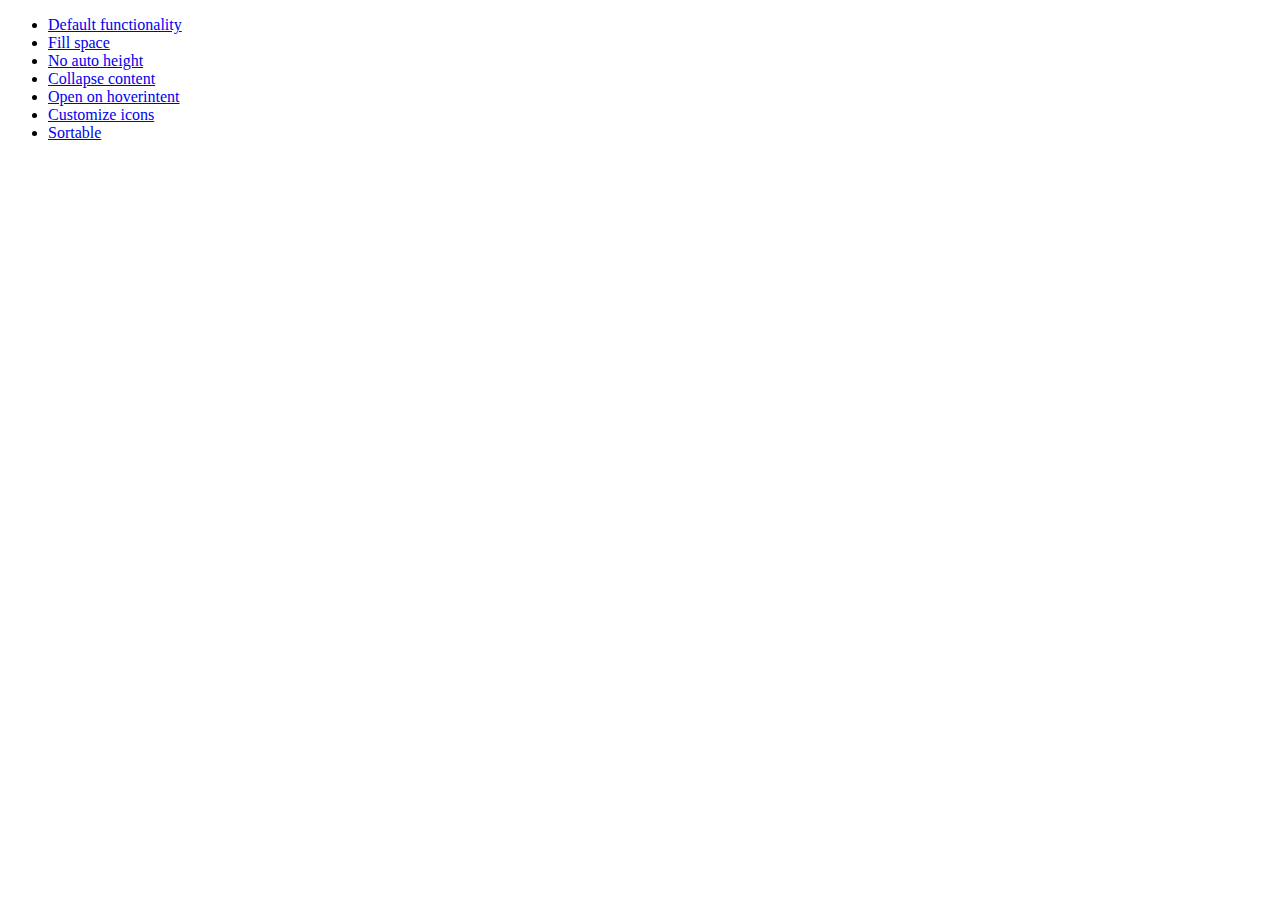
<file: js/jquery-ui-1.9.1.custom/development-bundle/demos/accordion/index.html>
<!doctype html>
<html lang="en">
<head>
	<meta charset="utf-8">
	<title>jQuery UI Accordion Demos</title>
</head>
<body>

<ul>
	<li><a href="default.html">Default functionality</a></li>
	<li><a href="fillspace.html">Fill space</a></li>
	<li><a href="no-auto-height.html">No auto height</a></li>
	<li><a href="collapsible.html">Collapse content</a></li>
	<li><a href="hoverintent.html">Open on hoverintent</a></li>
	<li><a href="custom-icons.html">Customize icons</a></li>
	<li><a href="sortable.html">Sortable</a></li>
</ul>

</body>
</html>
</file>
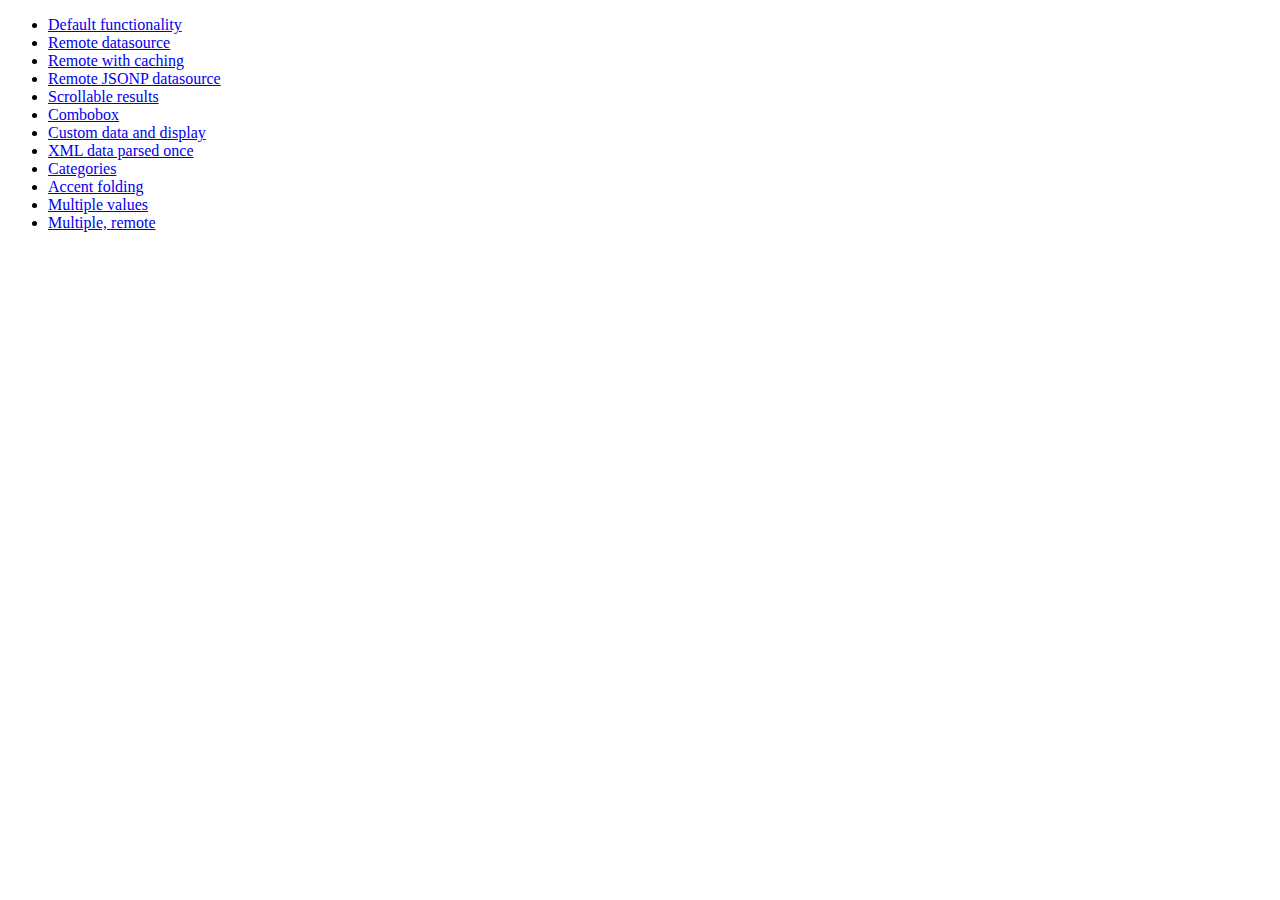
<file: js/jquery-ui-1.9.1.custom/development-bundle/demos/autocomplete/index.html>
<!doctype html>
<html lang="en">
<head>
	<meta charset="utf-8">
	<title>jQuery UI Autocomplete Demos</title>
</head>
<body>

<ul>
	<li><a href="default.html">Default functionality</a></li>
	<li><a href="remote.html">Remote datasource</a></li>
	<li><a href="remote-with-cache.html">Remote with caching</a></li>
	<li><a href="remote-jsonp.html">Remote JSONP datasource</a></li>
	<li><a href="maxheight.html">Scrollable results</a></li>
	<li><a href="combobox.html">Combobox</a></li>
	<li><a href="custom-data.html">Custom data and display</a></li>
	<li><a href="xml.html">XML data parsed once</a></li>
	<li><a href="categories.html">Categories</a></li>
	<li><a href="folding.html">Accent folding</a></li>
	<li><a href="multiple.html">Multiple values</a></li>
	<li><a href="multiple-remote.html">Multiple, remote</a></li>
</ul>

</body>
</html>
</file>
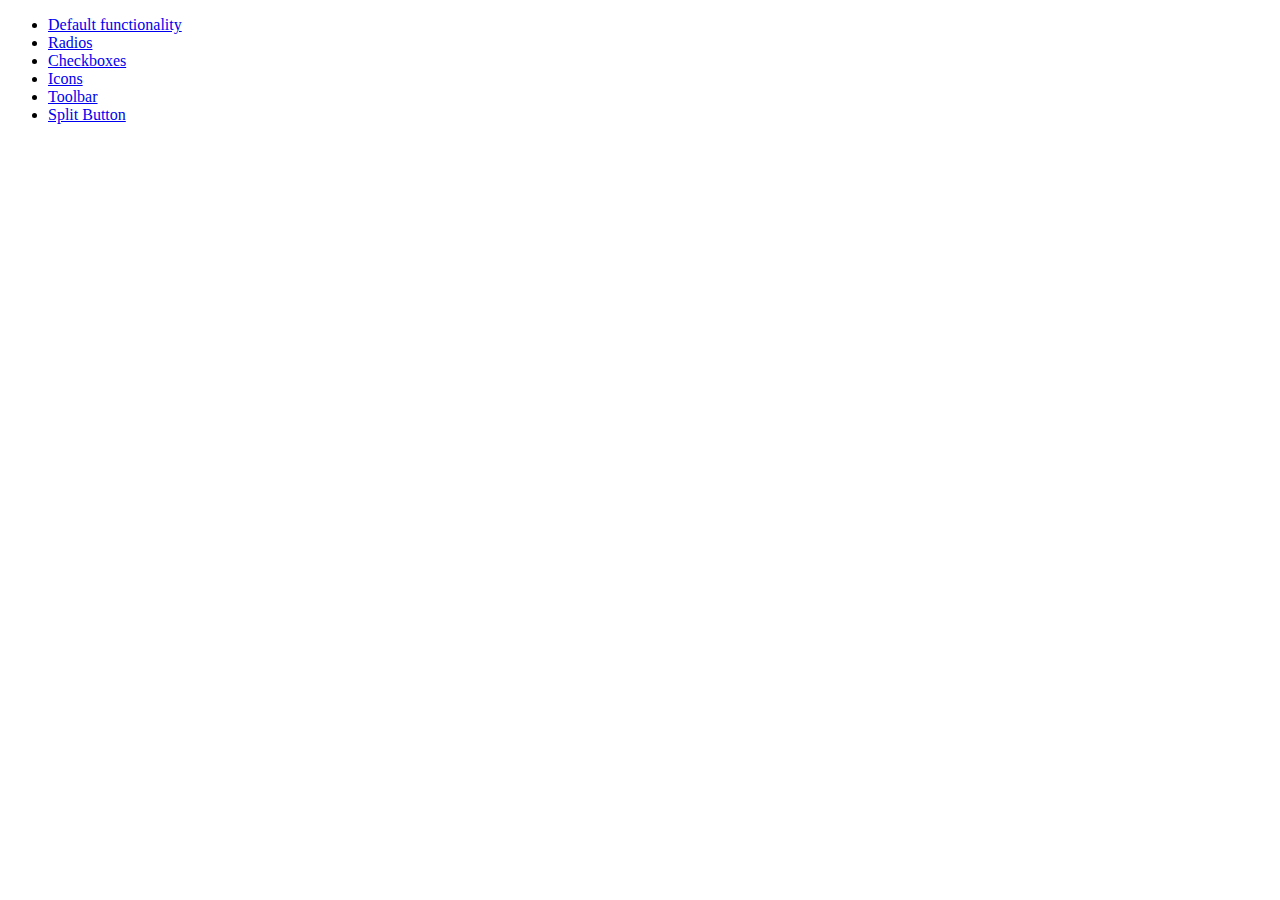
<file: js/jquery-ui-1.9.1.custom/development-bundle/demos/button/index.html>
<!doctype html>
<html lang="en">
<head>
	<meta charset="utf-8">
	<title>jQuery UI Button Demos</title>
</head>
<body>

<ul>
	<li><a href="default.html">Default functionality</a></li>
	<li><a href="radio.html">Radios</a></li>
	<li><a href="checkbox.html">Checkboxes</a></li>
	<li><a href="icons.html">Icons</a></li>
	<li><a href="toolbar.html">Toolbar</a></li>
	<li><a href="splitbutton.html">Split Button</a></li>
</ul>

</body>
</html>
</file>
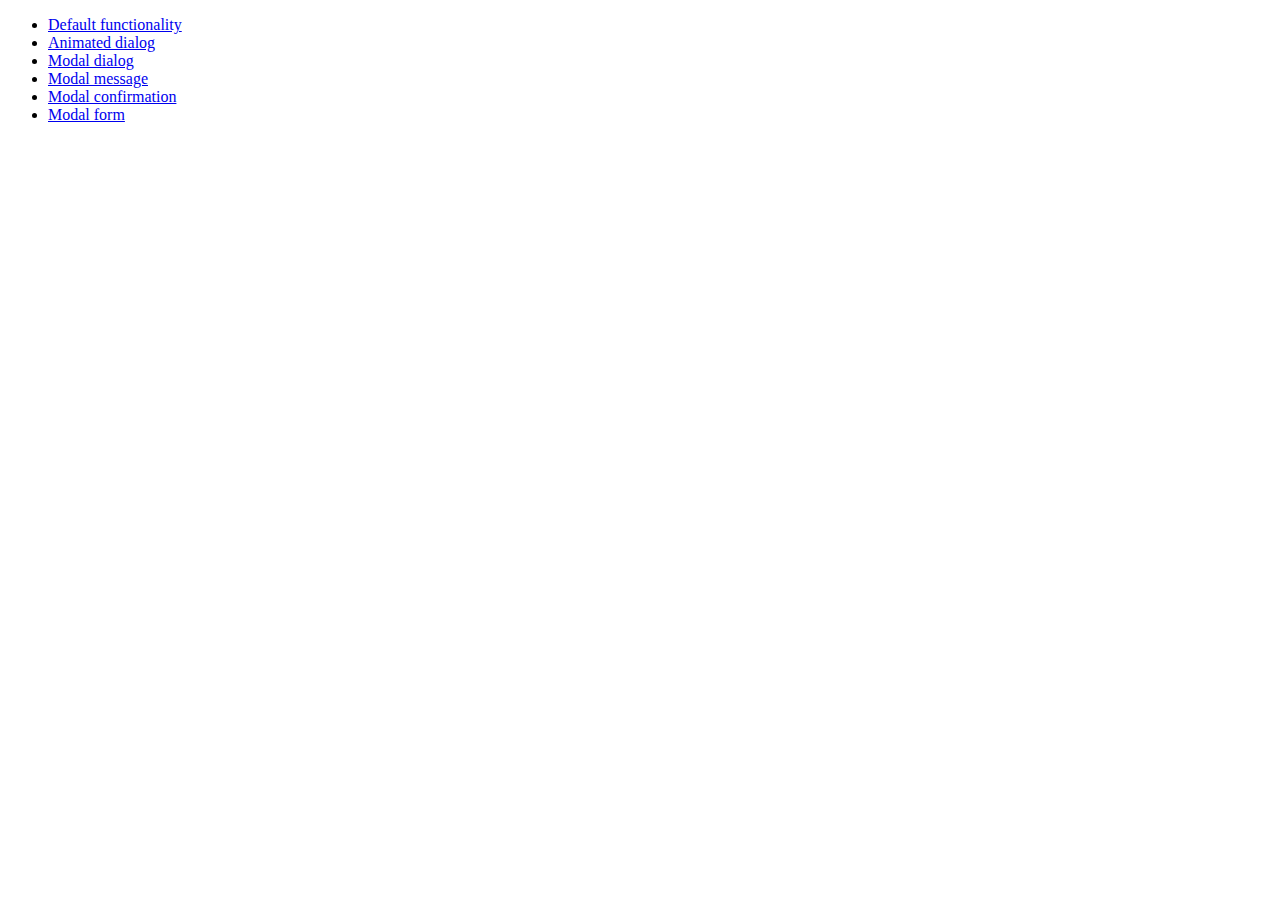
<file: js/jquery-ui-1.9.1.custom/development-bundle/demos/dialog/index.html>
<!doctype html>
<html lang="en">
<head>
	<meta charset="utf-8">
	<title>jQuery UI Dialog Demos</title>
</head>
<body>

<ul>
	<li><a href="default.html">Default functionality</a></li>
	<li><a href="animated.html">Animated dialog</a></li>
	<li><a href="modal.html">Modal dialog</a></li>
	<li><a href="modal-message.html">Modal message</a></li>
	<li><a href="modal-confirmation.html">Modal confirmation</a></li>
	<li><a href="modal-form.html">Modal form</a></li>
</ul>

</body>
</html>
</file>
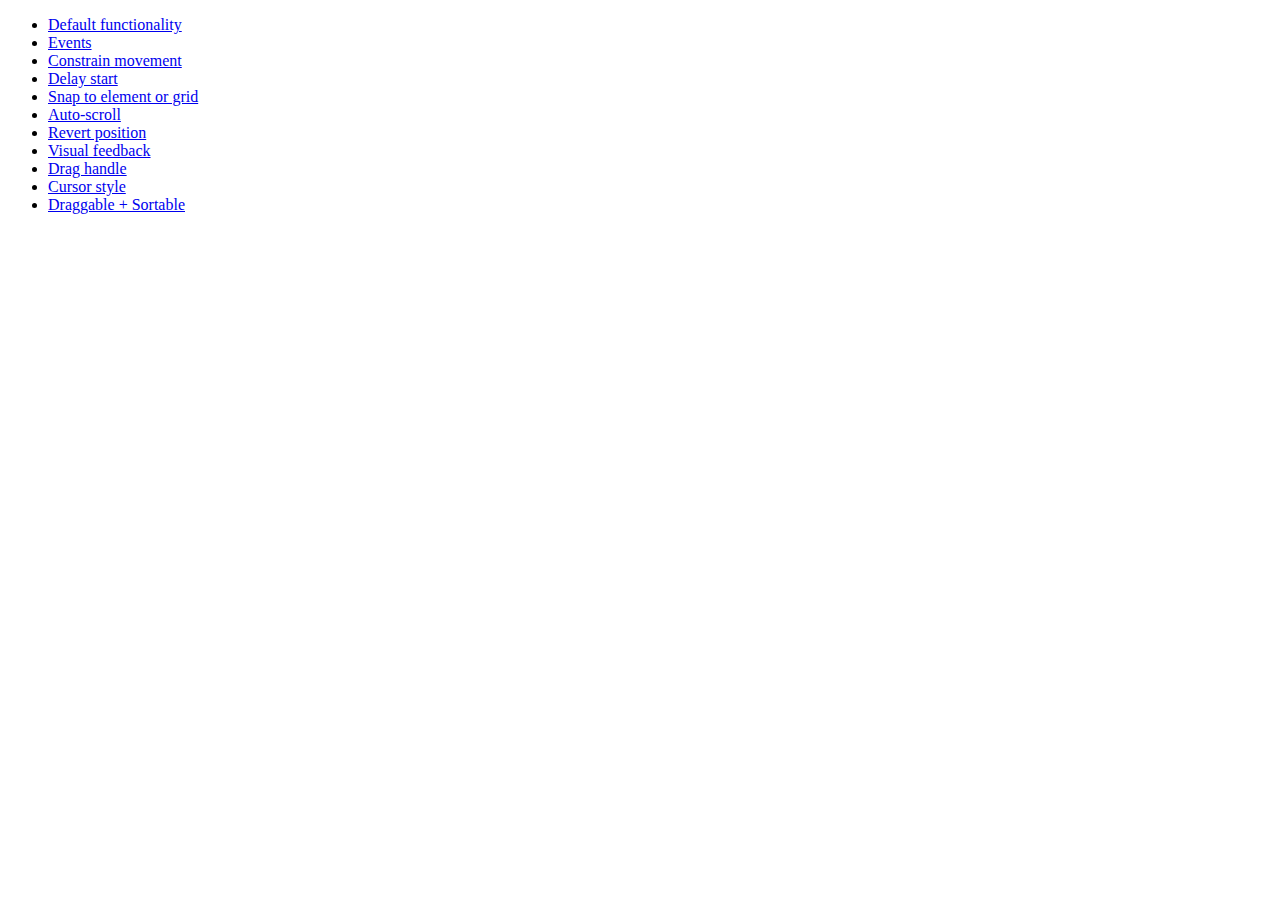
<file: js/jquery-ui-1.9.1.custom/development-bundle/demos/draggable/index.html>
<!doctype html>
<html lang="en">
<head>
	<meta charset="utf-8">
	<title>jQuery UI Draggable Demos</title>
</head>
<body>

<ul>
	<li><a href="default.html">Default functionality</a></li>
	<li><a href="events.html">Events</a></li>
	<li><a href="constrain-movement.html">Constrain movement</a></li>
	<li><a href="delay-start.html">Delay start</a></li>
	<li><a href="snap-to.html">Snap to element or grid</a></li>
	<li><a href="scroll.html">Auto-scroll</a></li>
	<li><a href="revert.html">Revert position</a></li>
	<li><a href="visual-feedback.html">Visual feedback</a></li>
	<li><a href="handle.html">Drag handle</a></li>
	<li><a href="cursor-style.html">Cursor style</a></li>
	<li><a href="sortable.html">Draggable + Sortable</a></li>
</ul>

</body>
</html>
</file>
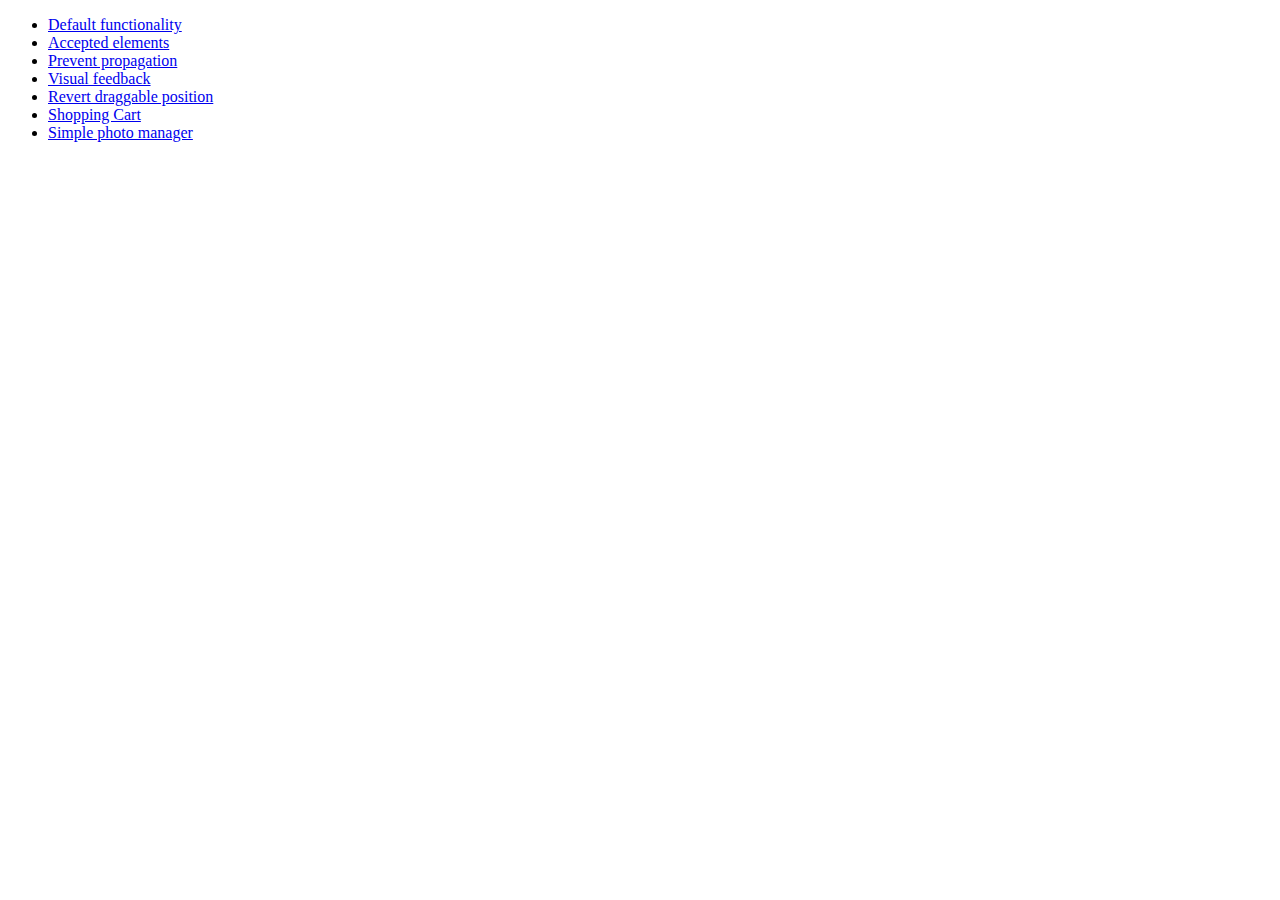
<file: js/jquery-ui-1.9.1.custom/development-bundle/demos/droppable/index.html>
<!doctype html>
<html lang="en">
<head>
	<meta charset="utf-8">
	<title>jQuery UI Droppable Demos</title>
</head>
<body>

<ul>
	<li><a href="default.html">Default functionality</a></li>
	<li><a href="accepted-elements.html">Accepted elements</a></li>
	<li><a href="propagation.html">Prevent propagation</a></li>
	<li><a href="visual-feedback.html">Visual feedback</a></li>
	<li><a href="revert.html">Revert draggable position</a></li>
	<li><a href="shopping-cart.html">Shopping Cart</a></li>
	<li><a href="photo-manager.html">Simple photo manager</a></li>
</ul>

</body>
</html>
</file>
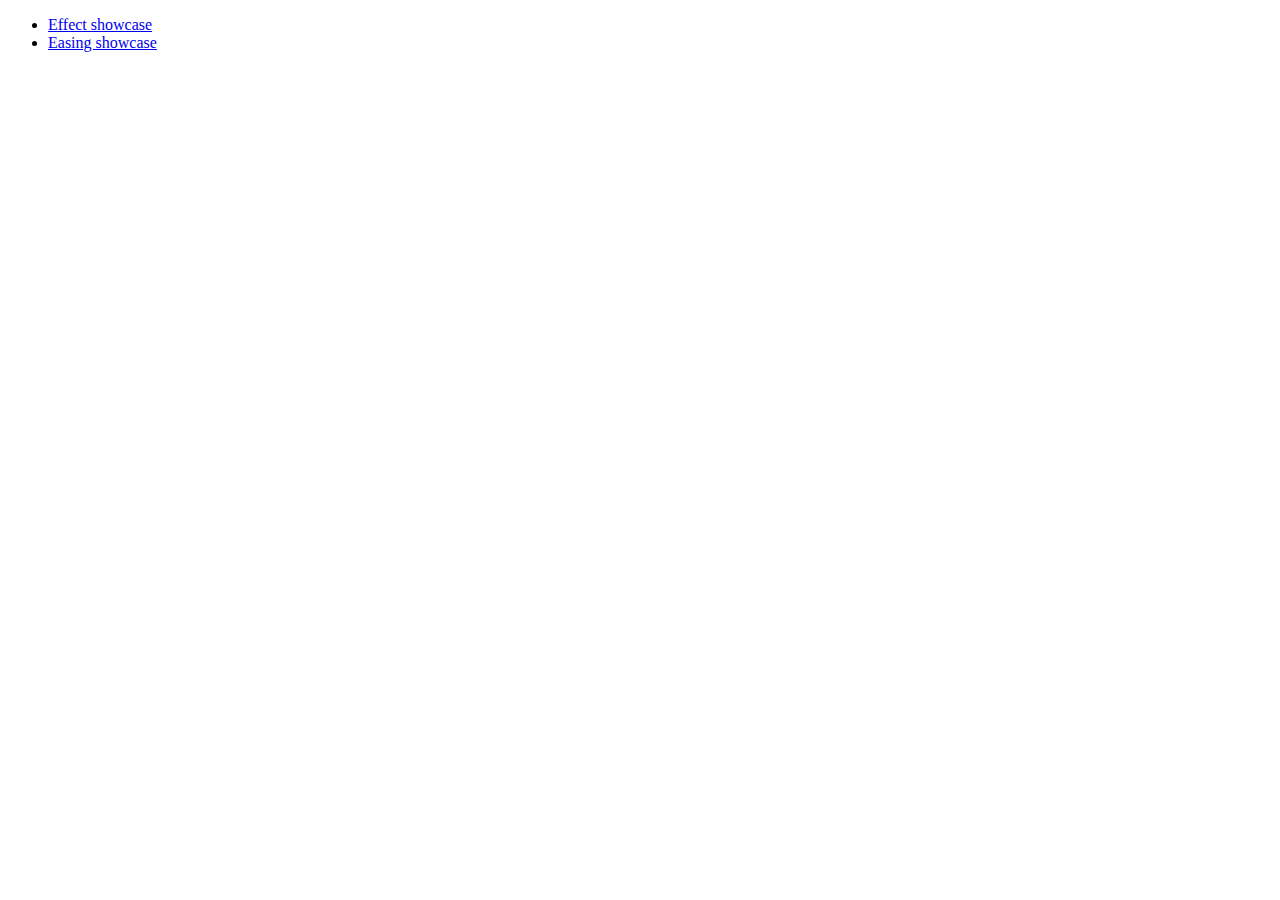
<file: js/jquery-ui-1.9.1.custom/development-bundle/demos/effect/index.html>
<!doctype html>
<html lang="en">
<head>
	<meta charset="utf-8">
	<title>jQuery UI Effects Demos</title>
</head>
<body>

<ul>
	<li><a href="default.html">Effect showcase</a></li>
	<li><a href="easing.html">Easing showcase</a></li>
</ul>

</body>
</html>
</file>
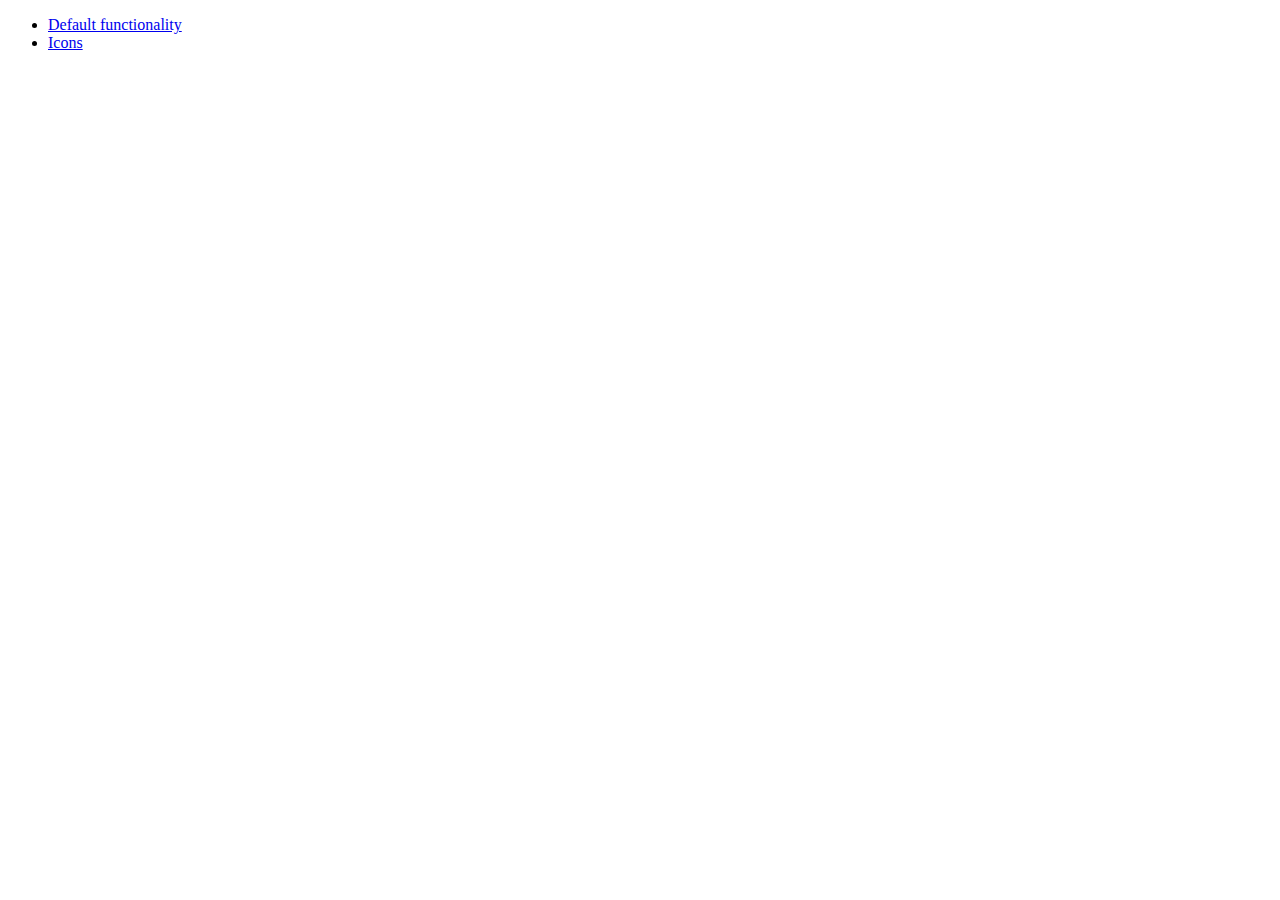
<file: js/jquery-ui-1.9.1.custom/development-bundle/demos/menu/index.html>
<!doctype html>
<html lang="en">
<head>
	<meta charset="utf-8">
	<title>jQuery UI Menu Demos</title>
</head>
<body>

<ul>
	<li><a href="default.html">Default functionality</a></li>
	<li><a href="icons.html">Icons</a></li>
</ul>

</body>
</html>
</file>
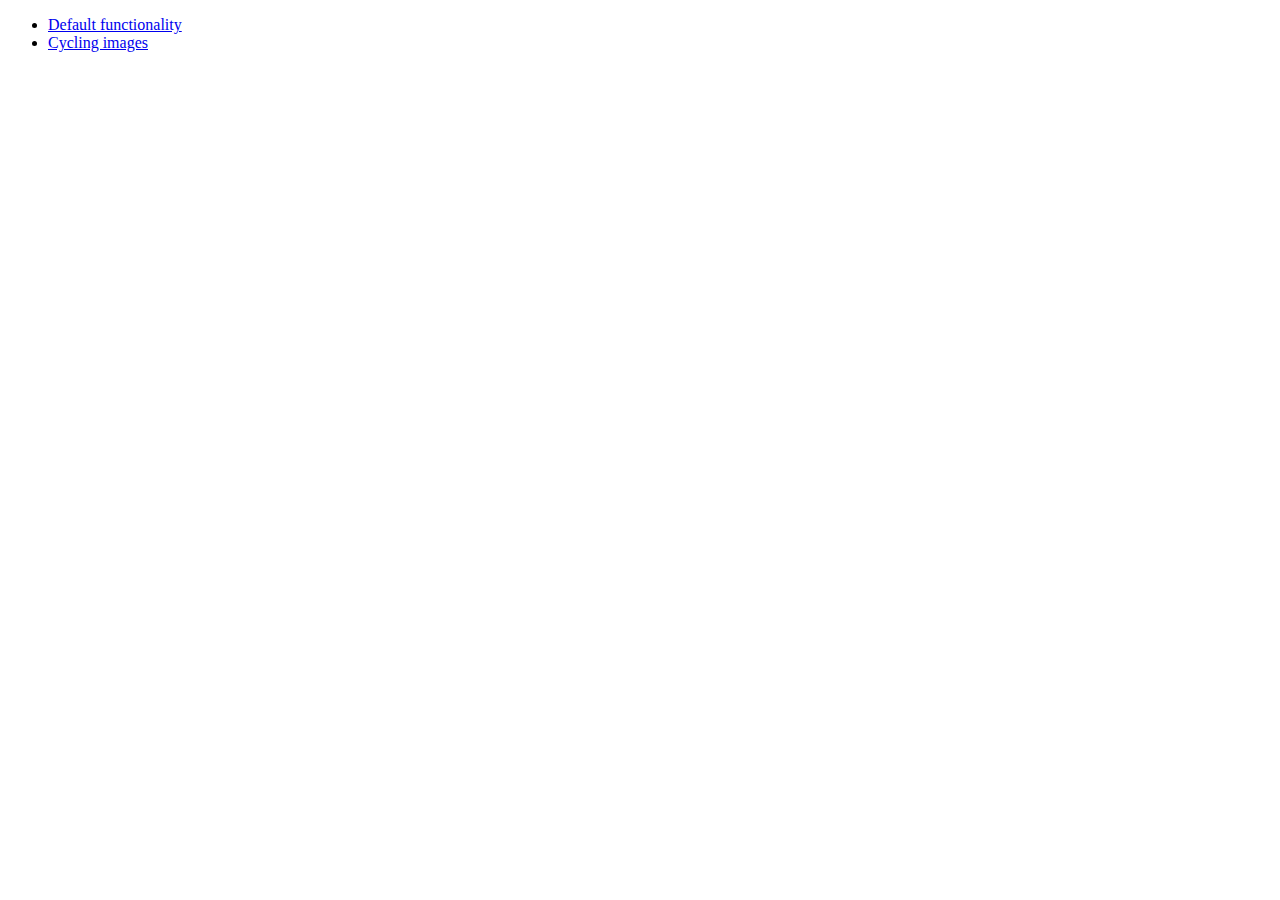
<file: js/jquery-ui-1.9.1.custom/development-bundle/demos/position/index.html>
<!doctype html>
<html lang="en">
<head>
	<meta charset="utf-8">
	<title>jQuery UI Position Demo</title>
</head>
<body>

<ul>
	<li><a href="default.html">Default functionality</a></li>
	<li><a href="cycler.html">Cycling images</a></li>
</ul>

</body>
</html>
</file>
<file: css/hanzi-trainer2.css>
/* Necessary for alignment of labels with input fields */
.filter-area label,
.filter-area input {
  display: inline-block;
}
.filter-area label {
  width: 120px;
}
h1 {
  font-family: sans-serif;
}
#number-of-hanzi-to-generate {
  width: 35px;
}
#total-number-of-hanzi,
#date-of-newest-hanzi {
  color: maroon;
  font-weight: bold;
}
#date-of-newest-hanzi-info {
  font-size: 0.75em;
}
#intro-short {
  font-weight: bold;
  width: 450px;
}
.header-intro-short {
  font-size: 1em;
  font-weight: bold;
}
#headline {
  font-size: 2em;
  font-family: sans-serif;
  font-weight: bold;
  white-space: nowrap;
  overflow: visible;
}
#headline img {
  vertical-align: middle;
  padding-left: 5px;
  padding-top: 5px;
  padding-bottom: 5px;
}
span#license {
  font-size: 0.75em;
}
.ko-grid {
  background-color: White;
  border: 1px solid silver;
  margin-bottom: 1em;
  width: 25em;
}
.ko-grid th {
  background-color: Black;
  color: White;
  text-align: left;
}
.ko-grid td,
th {
  padding: 0.4em;
}
.ko-grid tr:nth-child(2n+1) {
  background-color: #DDDDDD;
}
.ko-grid-pageLinks {
  margin-bottom: 1em;
}
.ko-grid-pageLinks a {
  padding: 0.5em;
}
.ko-grid-pageLinks a.selected {
  background-color: Black;
  color: White;
}
.liveExample {
  height: 20em;
  overflow: auto;
}
</file>
<file: css/pinyin-assistant.css>
h1 {
  font-family: sans-serif;
}
blockquote {
  font-size: 0.75em;
}
.marked-text {
  font-style: italic;
}
.machine-text {
  font-family: Courier New;
}
#ta-pinyin {
  background: PapayaWhip;
  color: DarkSlateGray;
}
#headline {
  font-size: 2em;
  font-family: sans-serif;
  font-weight: bold;
}
#headline img {
  vertical-align: middle;
  padding: 5px;
}
#img-help {
  /* border: 1px dashed Black; */
  vertical-align: middle;
}
</file>
